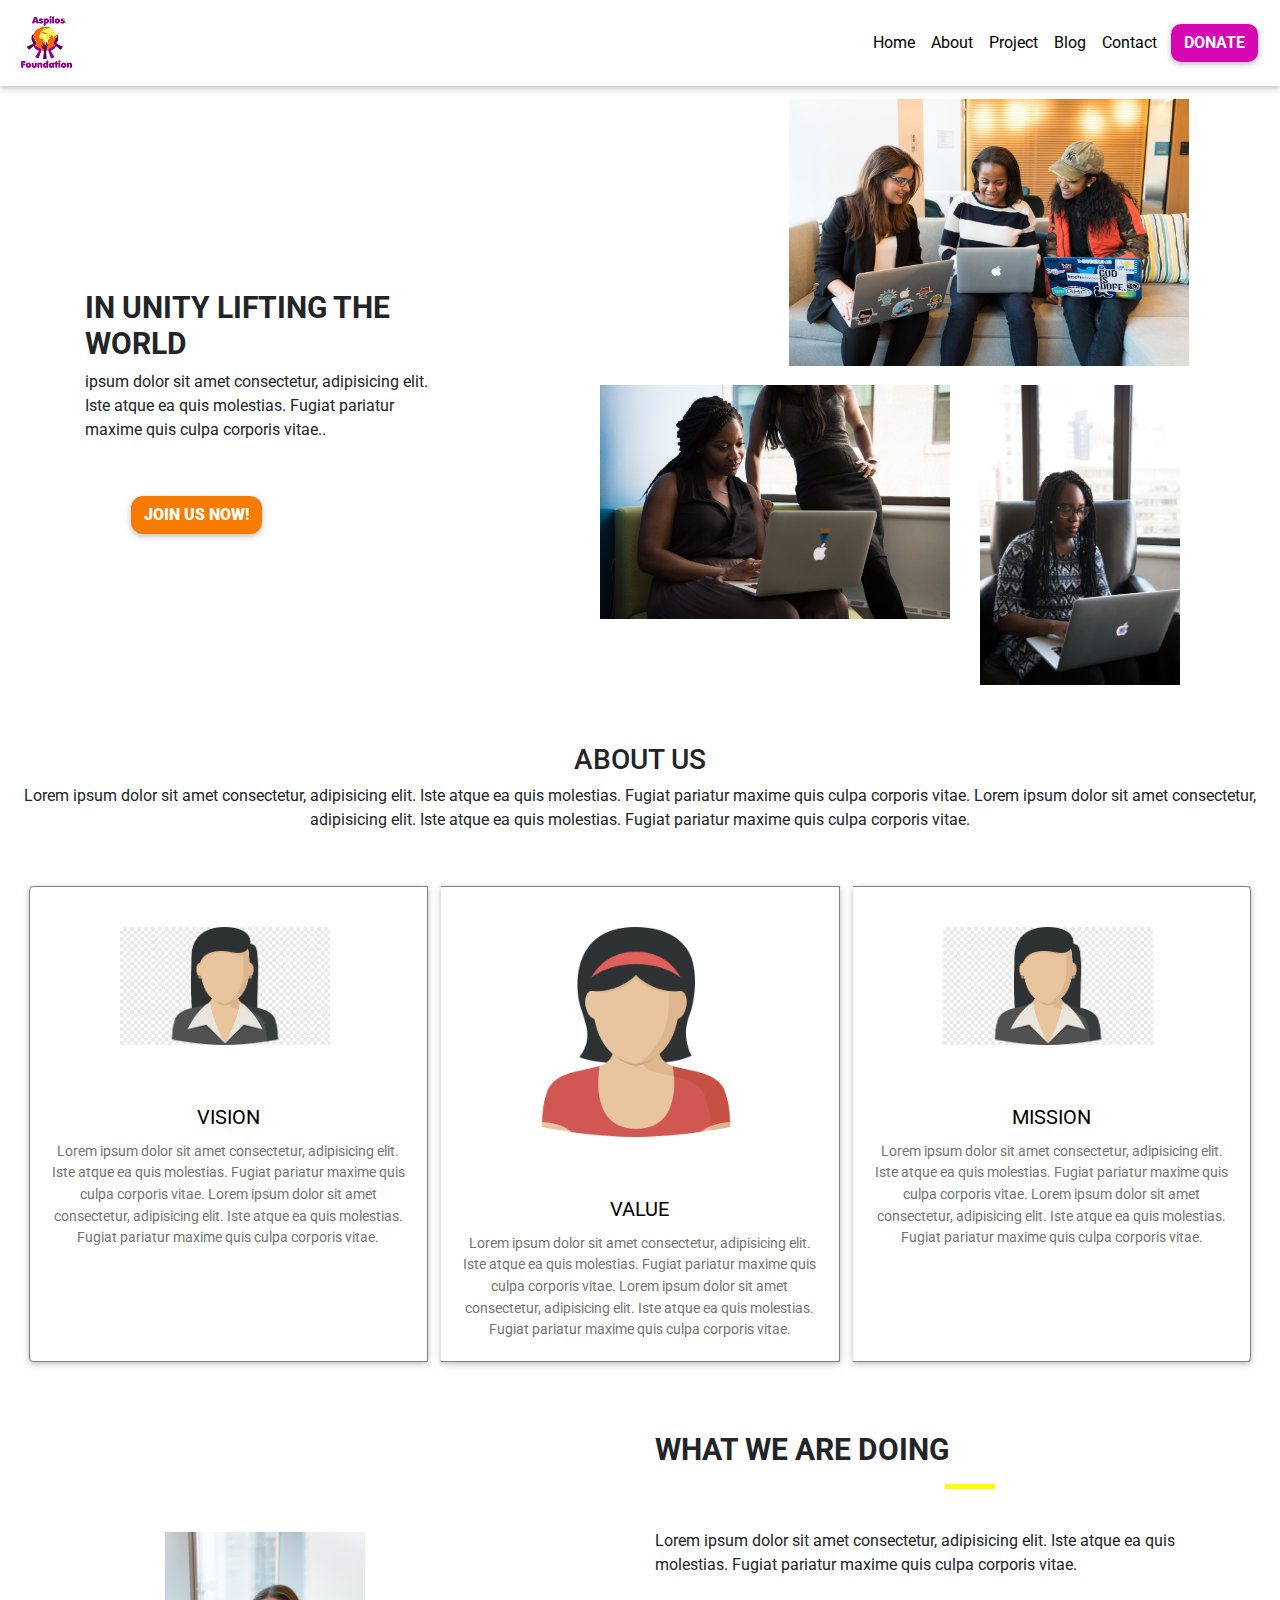
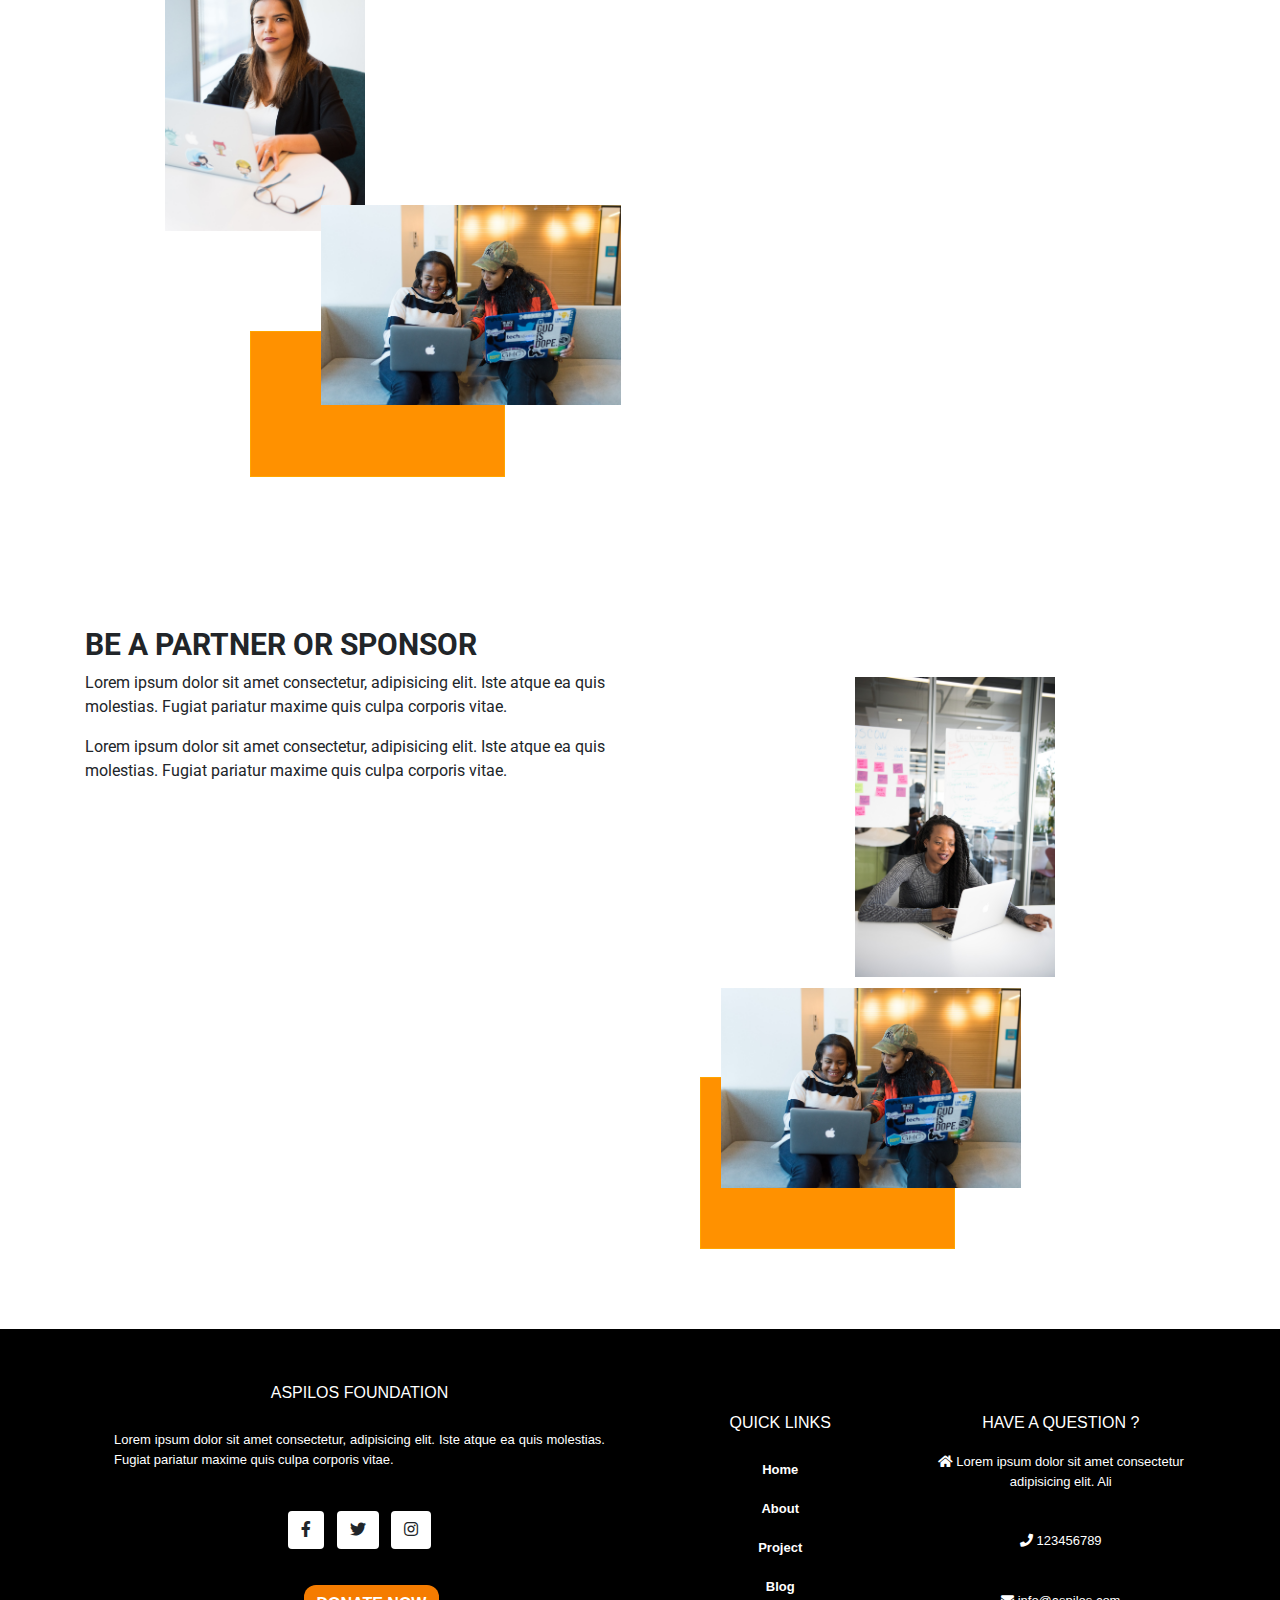
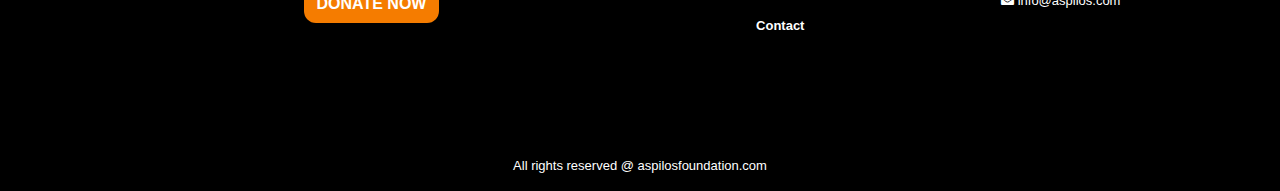
<file: index.html>
<!DOCTYPE html>
<html lang="en">
<head>
    <meta charset="UTF-8">
    <meta name="viewport" content="width=device-width, initial-scale=1.0">
    <meta http-equiv="X-UA-Compatible" content="ie=edge">
    <!-- Font Awesome -->
  <link rel="stylesheet" href="https://use.fontawesome.com/releases/v5.11.2/css/all.css">
  <!-- Google Fonts Roboto -->
  <link rel="stylesheet" href="https://fonts.googleapis.com/css?family=Roboto:300,400,500,700&display=swap">
  <!-- Bootstrap core CSS -->
  <link rel="stylesheet" href="css/bootstrap.min.css">
  <!-- Material Design Bootstrap -->
  <link rel="stylesheet" href="css/mdb.min.css">
  
  <link rel="stylesheet" href="css/bootstrap.css">
  
  <!-- jQuery -->
  <script type="text/javascript" src="js/jquery.min.js"></script>
  <!-- Bootstrap tooltips -->
  <script type="text/javascript" src="js/popper.min.js"></script>
  <!-- Bootstrap core JavaScript -->
  <script type="text/javascript" src="js/bootstrap.min.js"></script>
  <!-- MDB core JavaScript -->
  <script type="text/javascript" src="js/mdb.min.js"></script>
  <script src="js/bootstrap.js"></script>

<title>Aspilos Project</title>
</head>
<body>
    <!--Header-->
  <!--Navbar -->
 <nav class="mb-1 navbar navbar-expand-lg navbar-dark">
 <a class="navbar-brand" href="index.html">
  <img src="image/cropped-aspilos-logo-3-1-removebg-preview.png"></a>
 <button class="navbar-toggler" type="button" data-toggle="collapse" data-target="#navbarSupportedContent-4"
 aria-controls="navbarSupportedContent-4" aria-expanded="false" aria-label="Toggle navigation">
<span class="navbar-toggler-icon"></span>
 </button>
<div class="collapse navbar-collapse" id="navbarSupportedContent-4">
  <ul class="navbar-nav ml-auto">
  <li class="nav-item active">
  <a class="nav-link" href="index.html"style="color: #000000">Home</a>
  <span class="sr-only">(current)</span>
  </a>
  </li>
  <li class="nav-item">
  <a class="nav-link" href="about.html"style="color: #000000">About</a>
  </li>
  <li class="nav-item">
  <a class="nav-link" href="projects.html" style="color: #000000"> Project</a>
  </li>
  <li class="nav-item">
  <a class="nav-link" href="blog.html"style="color: #000000">Blog</a>
  </li>
  <li class="nav-item">
  <a class="nav-link" href="contact_us.html"style="color: #000000">Contact</a>
  </li>
  </ul>
  <form class="d">
  <button type="button" class="btn btn- #d606b3 btn-rounded1" style=" background-color:#d606b3; color:#ffffff; font-weight: bold; border-radius: 10px;">Donate</button>
   </form>
</div>
</nav>
<!--/.Navbar -->

<div class="container">
  <div class="row">
  <div class="col-md-4">
  <h4>IN UNITY LIFTING THE WORLD</h4>
  <span class="p1"><p>ipsum dolor sit amet consectetur, adipisicing elit. Iste atque ea quis
    molestias. Fugiat pariatur maxime quis culpa corporis vitae..</P>
  </span>
<a class="nav-link" href="form.html"> 
  <button type="button" class="btn btn-orange btn-rounded">JOIN US NOW!</button>
</a>
</div>  

<div class="col-md-8">
  <div class="col-lg-3 col-md-3 col-sm-6 col-xs-12">
  <img src="image/v76_5.png"class="img-responsive" style="max-width:700px; margin: 6%; float: left; padding-left: 300px; " >
  </div>
  <div class="col-lg-3 col-md-3 col-sm-6 col-xs-12">
  <img src="image/v76_8.png" class="img-responsive"  style="max-width:500px; float:left; padding-left: 300px; margin-top: 10px; margin-left: 200px;">
  </div>
 <div class="col-lg-3 col-md-3 col-sm-6 col-xs-12">
  <img src="image/v76_4.png" class="img-responsive" style="max-width: 450px; padding-top:0px;padding-right: 100px; margin-left:120px; margin-bottom: 100px; margin-top: -300px;">
  </div>   
</div>
</div>
</div>

<div class="col-md-12">
 <span class="p2">
 <h3>ABOUT US</h3>
 <p>
    Lorem ipsum dolor sit amet consectetur, adipisicing elit. Iste atque ea quis
    molestias. Fugiat pariatur maxime quis culpa corporis vitae.
    Lorem ipsum dolor sit amet consectetur, adipisicing elit. Iste atque ea quis
    molestias. Fugiat pariatur maxime quis culpa corporis vitae.
  </p>
  </span>
</div>

<div class="col-md-12">
<div class="card-group">
 <div class="card">
 <img src="image/avatar.png" class="card-img-top" alt="..."/>
<div class="card-body">
 <h5 class="card-title">VISION</h5>
 <p class="card-text">
  Lorem ipsum dolor sit amet consectetur, adipisicing elit. Iste atque ea quis
    molestias. Fugiat pariatur maxime quis culpa corporis vitae.
    Lorem ipsum dolor sit amet consectetur, adipisicing elit. Iste atque ea quis
    molestias. Fugiat pariatur maxime quis culpa corporis vitae.
 </p>
 </div>
</div>

<div class="card">
  <img src="image/avatar2.png" class="card-img-top" alt="..."/>
  <div class="card-body">
  <h5 class="card-title">VALUE</h5>
  <p class="card-text">
    Lorem ipsum dolor sit amet consectetur, adipisicing elit. Iste atque ea quis
    molestias. Fugiat pariatur maxime quis culpa corporis vitae.
    Lorem ipsum dolor sit amet consectetur, adipisicing elit. Iste atque ea quis
    molestias. Fugiat pariatur maxime quis culpa corporis vitae.
  </p>
  </div>
</div>

<div class="card">
  <img src="image/avatar.png" class="card-img-top" alt="..."/>
  <div class="card-body">
  <h5 class="card-title">MISSION</h5>
  <p class="card-text">
    Lorem ipsum dolor sit amet consectetur, adipisicing elit. Iste atque ea quis
    molestias. Fugiat pariatur maxime quis culpa corporis vitae.
    Lorem ipsum dolor sit amet consectetur, adipisicing elit. Iste atque ea quis
    molestias. Fugiat pariatur maxime quis culpa corporis vitae.
  </p>
  </div>
  </div>
  </div>
  </div>


  
<div class="container">
<div class="row">
<div class="col-md-6">
 <img src="image/v76_6.png" class="img-responsive" style="max-width:200px; margin-top:100px; margin-left: 80px; padding-top:-100;">
 <div class="container">
 <div class="col-sm-6" style="padding: 60px; border:1px solid orange; background-color: #ff9100; margin-left: 150px; margin: top -150px; margin-top: 100px; ">
 <img src="image/v76_14.png" class="img-responsive" style="max-width: 300px; margin-left: 10px; margin-top: -200px;">
 </div>
</div>
</div>
<div class="col-md-6"> 
 <h4>WHAT WE ARE DOING</h4>
 <hr style="width: 50px;">
 <br>
 <P>Lorem ipsum dolor sit amet consectetur, adipisicing elit. Iste atque ea quis
  molestias. Fugiat pariatur maxime quis culpa corporis vitae.</P>
</div>
</div>
</div>

<div class="container">
 <div class="row">
 <div class="col-md-6">
 <h4>BE A PARTNER OR SPONSOR</h4>
 <P>Lorem ipsum dolor sit amet consectetur, adipisicing elit. Iste atque ea quis
   molestias. Fugiat pariatur maxime quis culpa corporis vitae.</P>
 <P>Lorem ipsum dolor sit amet consectetur, adipisicing elit. Iste atque ea quis
    molestias. Fugiat pariatur maxime quis culpa corporis vitae.</P>
 </div>

<div class="col-md-6">
<img src="image/v76_3.png" class="img-responsive" style="max-width:200px; margin-top:50px; margin-left: 200px; padding-top:-200px;">
<div class="container">
<div class="col-sm-6" style="padding: 60px; border:1px solid orange; background-color: #ff9100; margin-left: 30px; margin: top -100px; margin-top: 100px; ">
<img src="image/v76_14.png" class="img-responsive" style="max-width: 300px; margin-left: -40px; margin-top: -150px;">
</div>
</div>
</div>
</div>
</div>



<footer class="bg-dark text-white text-center text-lg-start fixed bottom">
  <!-- Grid container -->
  <div class="container p-4">
    <!--Grid row-->
<div class="row">
<!--Grid column-->
<div class="col-lg-6 col-md-12 mb-4 mb-md-0" style="margin-top: 30px;">
  <h6 class="text-uppercase">Aspilos foundation</h6>

  <p style="text-align: justify; font-size: small; padding: 20px; font-family: Verdana, Geneva, Tahoma, sans-serif;">
    Lorem ipsum dolor sit amet consectetur, adipisicing elit. Iste atque ea quis
    molestias. Fugiat pariatur maxime quis culpa corporis vitae.
  </p>

 <!-- Facebook -->
<a class="btn btn-white" style="background-color: #3b5998" href="#!" role="button" 
><i class="fab fa-facebook-f"></i
></a>

<!-- Twitter -->
<a class="btn btn-white" style="background-color: #55acee" href="#!" role="button"
><i class="fab fa-twitter"></i
></a>

<!-- Instagram -->
<a class="btn btn-white" style="background-color: #ac2bac" href="#!" role="button"
><i class="fab fa-instagram"></i
></a>
<form class="">
  <button type="button" class="btn btn-orange btn-rounded">DONATE NOW</button>
</form>
</div>

<!--Grid column-->

<!--Grid column-->
<div class="col-lg-3 col-md-6 mb-4 mb-md-0" style="margin-top: -30px;">
<h6 class="text-uppercase" style="padding: 20px;">QUICK LINKS</h6>

<ul class="list-unstyled mb-0">
  <li>
    <a href="index.html" class="text-white" style="padding:  40px; font-size: small; font-weight: bold;">Home</a>
  </li>
  <br>
  <li>
    <a href="about.html" class="text-white" style="padding: 40px; font-size: small; font-weight: bold;" >About</a>
  </li>
  <br>
  <li>
    <a href="projects.html" class="text-white" style="padding: 40px;font-size: small; font-weight: bold;">Project</a>
  </li>
  <br>
  <li>
    <a href="blog.html" class="text-white" style="padding: 40px; font-size: small;font-weight: bold;">Blog</a>
  </li>
  <br>
  <li>
    <a href="contact_us.html" class="text-white" style="padding: 20px; font-size: small;font-weight: bold;">Contact</a>
  </li>
</ul>
</div>
<!--Grid column-->

<!--Grid column-->
<div class="col-lg-3 col-md-6 mb-4 mb-md-0" style="margin-top: -30px;">
<h6 class="text-uppercase mb-0" style="padding: 20px;">have a question ?</h6>

<ul class="list-unstyled">
  <li>
    <p class="text" style="font-size: small;" id="basic-addon1"><i class="fa fa-home" 
      aria-hidden="true"></i>   Lorem ipsum dolor sit amet consectetur adipisicing elit. Ali</span>
  </li>
  <li>
    <p class="text py-4" style="font-size: small;" id="basic-addon1"><i class="fa fa-phone"
     aria-hidden="true"></i>  123456789</p>
  </li>
  <li>
    <p class="text" style="font-size: small;" id="basic-addon1"><i class="fa fa-envelope"
      aria-hidden="true"></i>  info@aspilos.com</p>
  </li>
  <li>
</ul>
</div>
<!--Grid column-->
</div>
    <!--Grid row-->
  </div>
  <!-- Grid container -->

  <!-- Copyright -->
  <div class="text-center p-3" style="background-color: rgba(0, 0, 0, 0.2); padding: 20px; font-size: small;">
    All rights reserved @
    <a class="text-white" href="https://aspilosfoundation.com/" style="font-size: small;">aspilosfoundation.com</a>
  </div>
  <!-- Copyright -->
</footer>
</body>
</html>
</file>
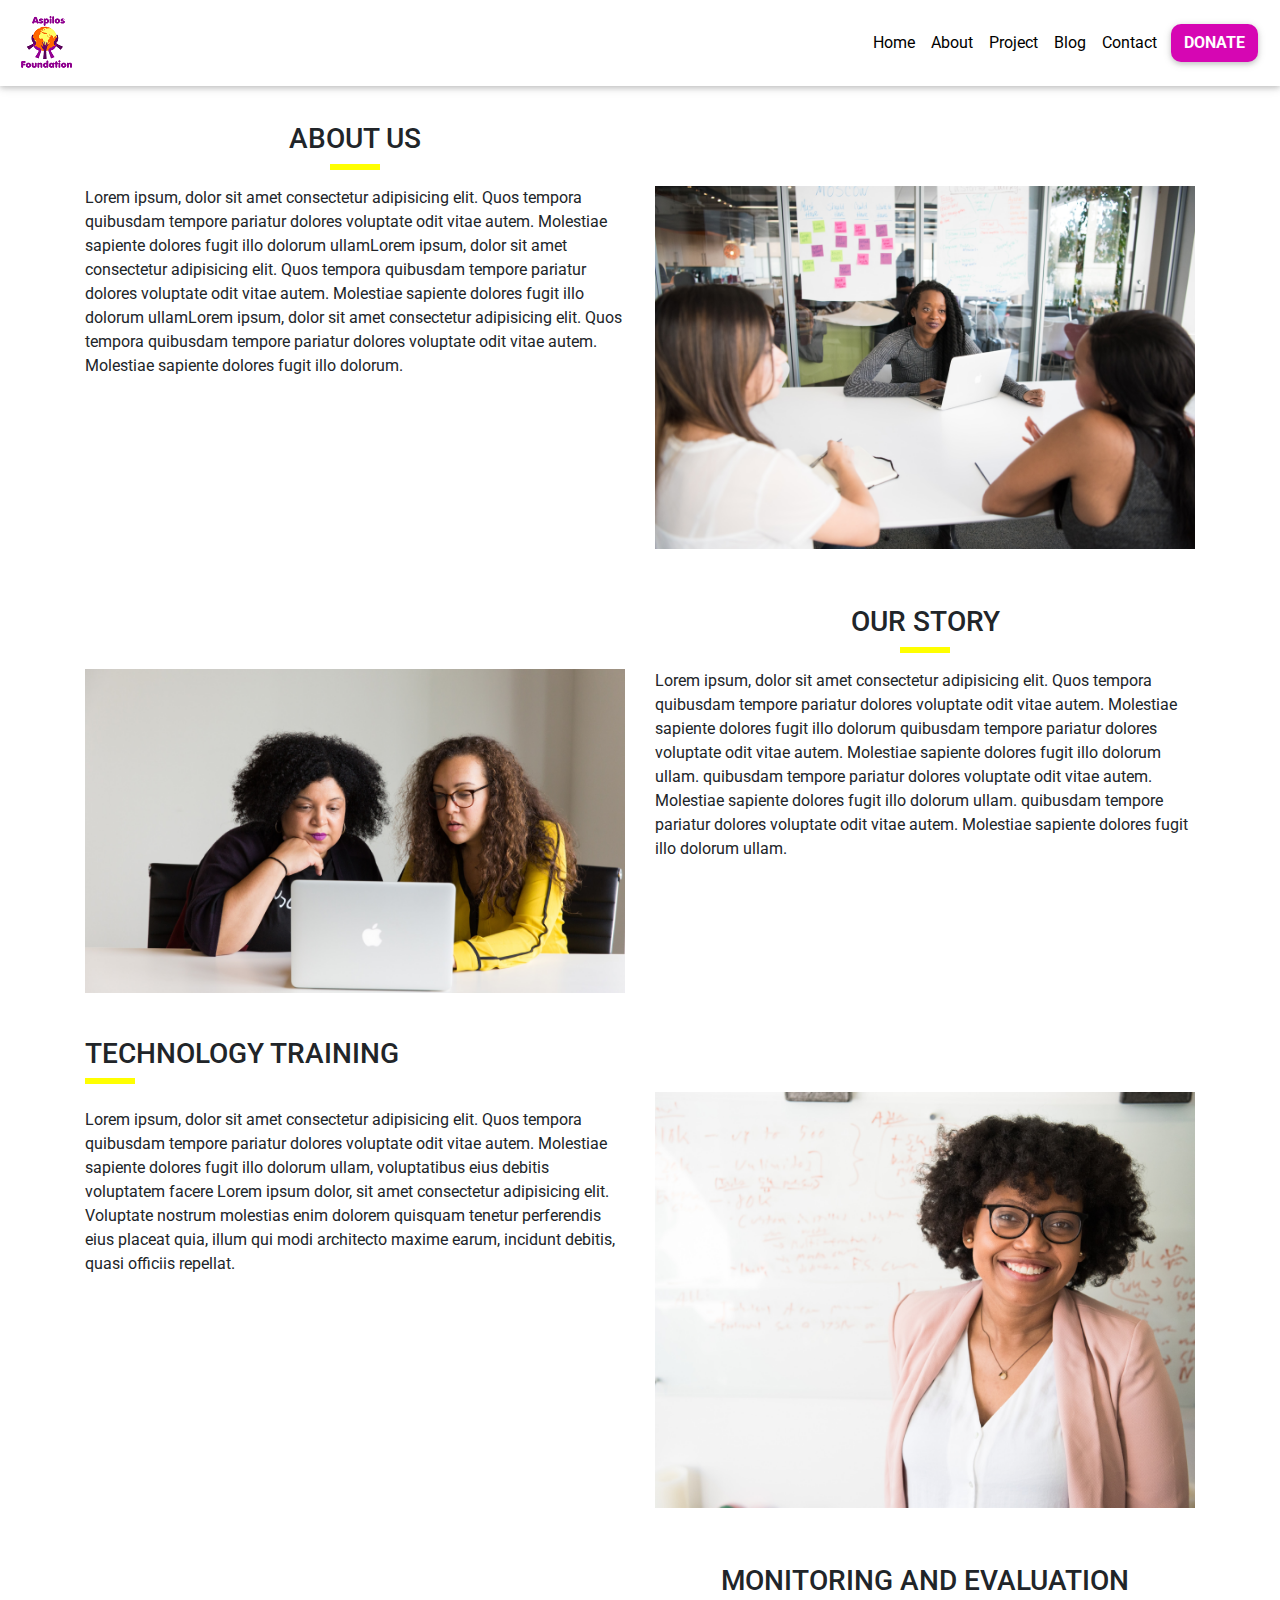
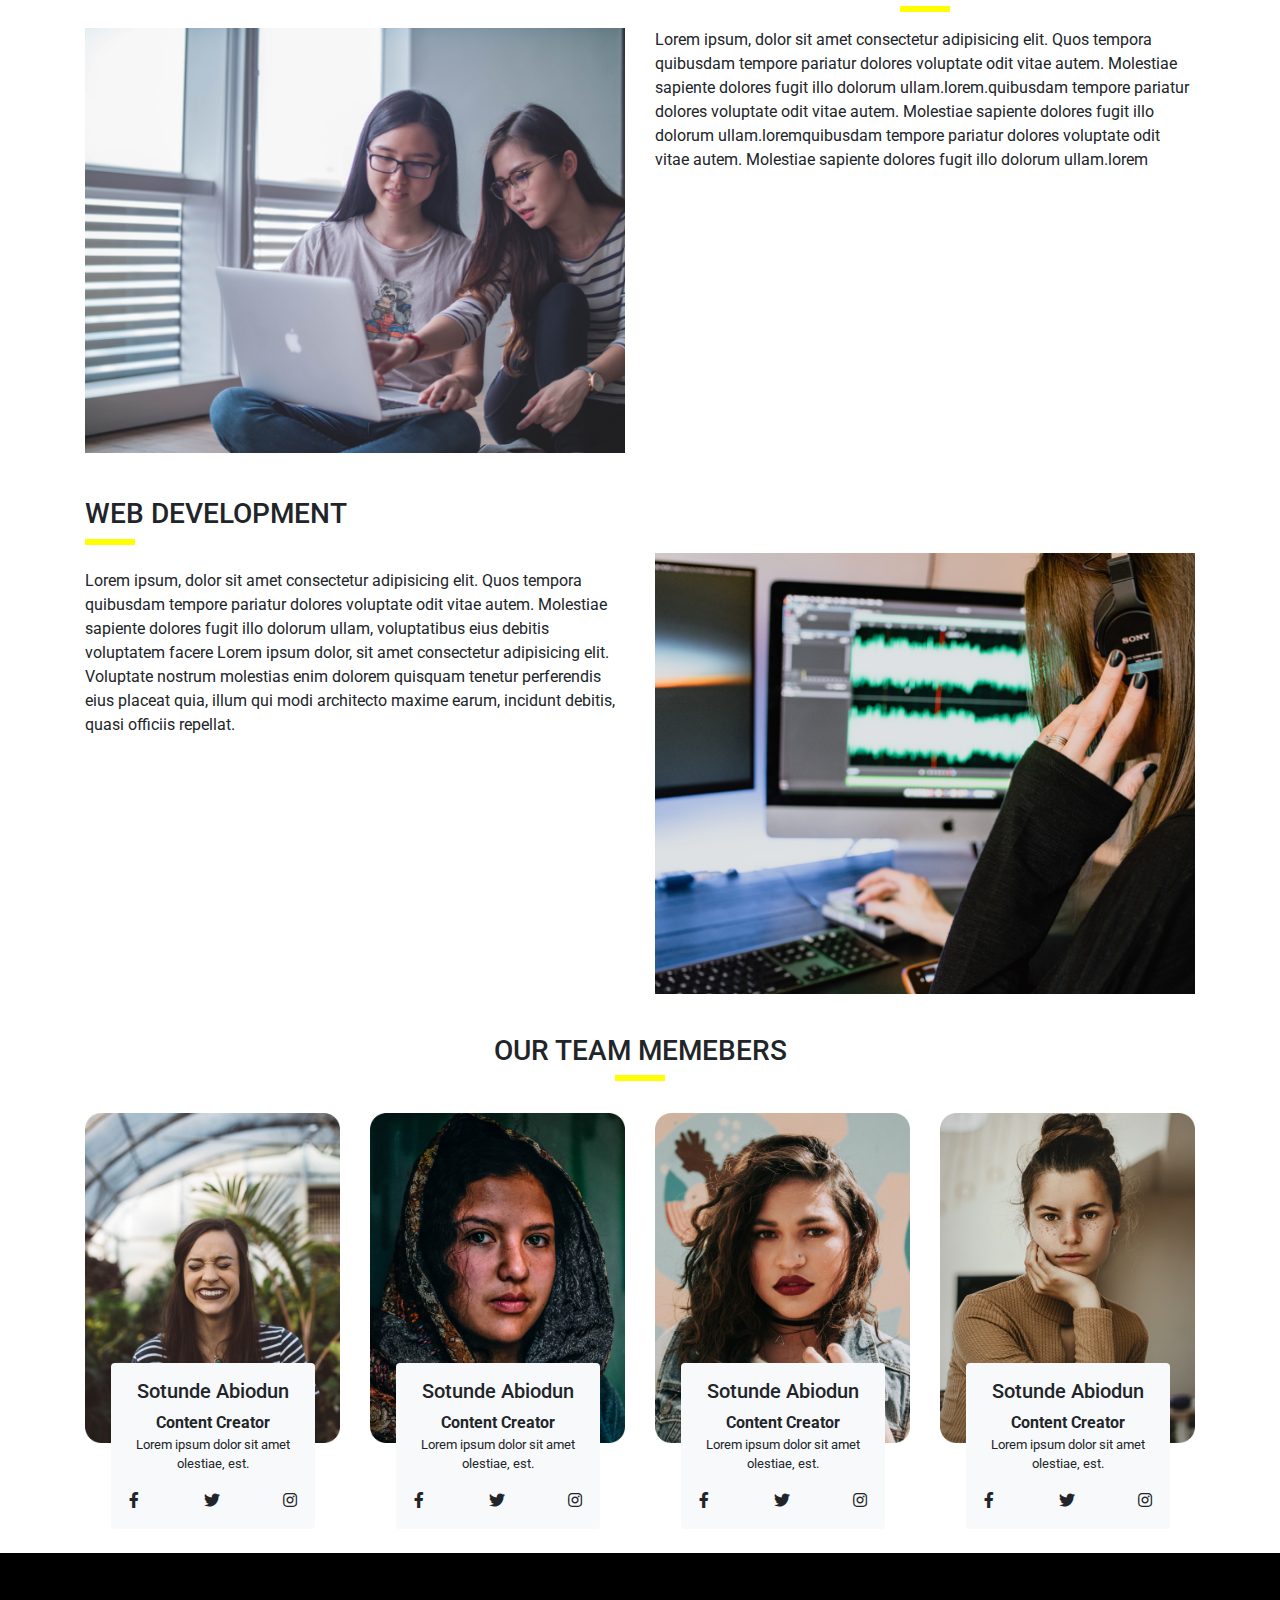
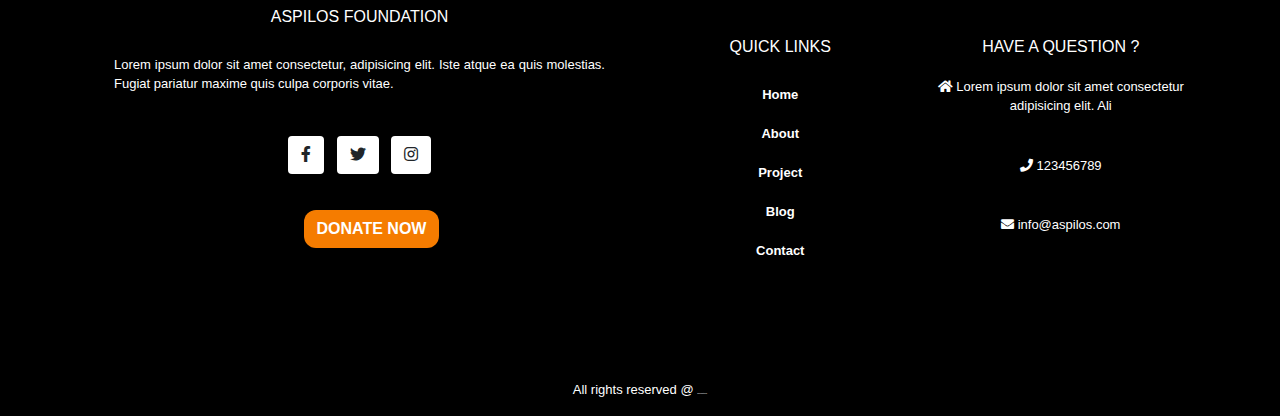
<file: about.html>
<!DOCTYPE html>
<html lang="en">

<head>
    <meta charset="UTF-8">
    <meta name="viewport" content="width=device-width, initial-scale=1.0">
    <meta http-equiv="X-UA-Compatible" content="ie=edge">
    <!-- Font Awesome -->
    <link rel="stylesheet" href="https://use.fontawesome.com/releases/v5.11.2/css/all.css">
    <!-- Google Fonts Roboto -->
    <link rel="stylesheet" href="https://fonts.googleapis.com/css?family=Roboto:300,400,500,700&display=swap">
    <!-- Bootstrap core CSS -->
    <link rel="stylesheet" type="text/css" href="./css/style.css">
    <link rel="stylesheet" href="css/bootstrap.min.css">
    <!-- Material Design Bootstrap -->
    <link rel="stylesheet" href="css/mdb.min.css">

    <link rel="stylesheet" href="css/bootstrap.css">
    <link rel="stylesheet" href="about.html">

    <!-- jQuery -->
    <script type="text/javascript" src="js/jquery.min.js"></script>
    <!-- Bootstrap tooltips -->
    <script type="text/javascript" src="js/popper.min.js"></script>
    <!-- Bootstrap core JavaScript -->
    <script type="text/javascript" src="js/bootstrap.min.js"></script>
    <!-- MDB core JavaScript -->
    <script type="text/javascript" src="js/mdb.min.js"></script>
    <script src="js/bootstrap.js"></script>

    <title>Aspilos Project</title>
</head>

<body>
    <!--Header-->
    <!--Navbar -->
    <nav class="mb-1 navbar navbar-expand-lg navbar-dark">
        <a class="navbar-brand" href="index.html">
            <img src="image/cropped-aspilos-logo-3-1-removebg-preview.png"></a>
        <button class="navbar-toggler" type="button" data-toggle="collapse" data-target="#navbarSupportedContent-4"
            aria-controls="navbarSupportedContent-4" aria-expanded="false" aria-label="Toggle navigation">
            <span class="navbar-toggler-icon"></span>
        </button>
        <div class="collapse navbar-collapse" id="navbarSupportedContent-4">
            <ul class="navbar-nav ml-auto">
                <li class="nav-item active">
                    <a class="nav-link" href="index.html" style="color: #000000">Home</a>
                    <span class="sr-only">(current)</span>
                    </a>
                </li>
                <li class="nav-item">
                    <a class="nav-link" href="about.html" style="color: #000000">About</a>
                </li>
                <li class="nav-item">
                    <a class="nav-link" href="projects.html" style="color: #000000"> Project</a>
                </li>
                <li class="nav-item">
                    <a class="nav-link" href="blog.html" style="color: #000000">Blog</a>
                </li>
                <li class="nav-item">
                    <a class="nav-link" href="contact_us.html" style="color: #000000">Contact</a>
                </li>
            </ul>
            <form class="d">
                <button type="button" class="btn btn-#d606b3 btn-rounded1"
                    style="border-radius: 10px; background-color:#d606b3; font-weight: bold; color: #ffffff;">Donate</button>
            </form>
        </div>
    </nav>
    <!--/.Navbar -->
    <div class="container">
        <div class="row justify-content-center pt-3">
            <div class="col-lg-6">
                <h3 class="text text-center mt-3">ABOUT US </h3>
                <div class="just inner mb-3 "></div>
            </div>
            <div class="col-lg-6"></div>
        </div>

        <div class="row">
            <div class="col-lg-6">
                <p class="text">
                    Lorem ipsum, dolor sit amet consectetur adipisicing elit. Quos tempora
                    quibusdam tempore pariatur dolores
                    voluptate odit vitae autem. Molestiae sapiente dolores fugit illo
                    dolorum
                    ullamLorem ipsum, dolor sit amet consectetur adipisicing elit. Quos tempora
                    quibusdam tempore pariatur dolores
                    voluptate odit vitae autem. Molestiae sapiente dolores fugit illo
                    dolorum
                    ullamLorem ipsum, dolor sit amet consectetur adipisicing elit. Quos tempora
                    quibusdam tempore pariatur dolores
                    voluptate odit vitae autem. Molestiae sapiente dolores fugit illo
                    dolorum.
                </p>
            </div>
            <div class="col-lg-6">
                <img src="./image/img1.png" class="img-fluid">
            </div>
        </div>
        <!-- 
<div class="row">
<div class="col-md-6">
    <img src="./image/img1.png" class="img-fluid"> -->
        <!-- style="max-width:300px; margin-top:100px; margin-left: 80px; padding-top:-100;">
    <div class="container"> -->
        <!-- <div class="col-sm-6"
            style="padding: 20px; border:1px solid orange; background-color: #ff9100; margin-left: 150px; margin-top: 100px; ">
            <img src="./image/img6.png" class="img-fluid"
                style="max-width: 200px; margin-left: 10px; margin-top: -120px;">
        </div> -->
        <!-- </div>
</div> -->
        <div class="row justify-content-center pt-3 mt-4">
            <div class="col-lg-6"></div>
            <div class="col-lg-6">
                <h3 class="text text-center mt-3">OUR STORY </h3>
                <div class="just inner mb-3 "></div>
            </div>
        </div>

        <div class="row">
            <div class="col-lg-6">
                <img src="./image/img2.png" class="img-fluid">
                <!-- style="max-width:300px; margin-top:100px; margin-left: 80px; padding-top:-100;">
            <div class="container"> -->
                <!-- <div class="col-sm-6"
                    style="padding: 20px; border:1px solid orange; background-color: #ff9100; margin-left: 150px; margin-top: 100px; ">
                    <img src="./image/img6.png" class="img-fluid"
                        style="max-width: 200px; margin-left: 10px; margin-top: -120px;">
                </div> -->
            </div>
            <div class="col-lg-6">
                <p class="text">Lorem ipsum, dolor sit amet consectetur adipisicing elit. Quos tempora
                    quibusdam tempore pariatur dolores voluptate odit vitae autem. Molestiae sapiente dolores fugit
                    illo
                    dolorum quibusdam tempore pariatur dolores voluptate odit vitae autem. Molestiae sapiente
                    dolores fugit illo
                    dolorum ullam. quibusdam tempore pariatur dolores voluptate odit vitae autem. Molestiae sapiente
                    dolores fugit illo
                    dolorum ullam. quibusdam tempore pariatur dolores voluptate odit vitae autem. Molestiae sapiente
                    dolores fugit illo
                    dolorum ullam.
                </p>
            </div>
        </div>

        <!-- <div class="row">
    <div class="col-md-6">
        <img src="./image/img1.png" class="img-fluid"> -->
        <!-- style="max-width:300px; margin-top:100px; margin-left: 80px; padding-top:-100;">
        <div class="container"> -->
        <!-- <div class="col-sm-6"
                style="padding: 20px; border:1px solid orange; background-color: #ff9100; margin-left: 150px; margin-top: 100px; ">
                <img src="./image/img6.png" class="img-fluid"
                    style="max-width: 200px; margin-left: 10px; margin-top: -120px;">
            </div> -->
        <!-- </div>
    </div> -->

        <!-- <div class="row justify-content-center pt-3">
<div class="col-lg-6"></div>
<div class="col-lg-6">
    <h3 class="text text-center mt-3">OUR STORY </h3>
    <div class="just inner mb-3 "></div>
</div>
</div>

<div class="row">
<div class="col-lg-6">
        <img src="./image/img1.png" class="img-fluid"> -->
        <!-- style="max-width:300px; margin-top:100px; margin-left: 80px; padding-top:-100;"> -->
        <!-- <div class="container">
            <div class="col-sm-6"
                style="padding: 20px; border:1px solid orange; background-color: #ff9100; margin-left: 150px; margin-top: 100px; ">
                <img src="./image/img3.png" class="img-fluid"
                    style="max-width: 200px; margin-left: 10px; margin-top: -120px;">
            </div>
        </div> -->
        <!-- </div>
<div class="col-lg-6">
    <p class="text">4t4wv4tt Lorem ipsum, dolor sit amet consectetur adipisicing elit. Quos tempora
        quibusdam tempore pariatur dolores voluptate odit vitae autem. Molestiae sapiente dolores fugit illo
        dolorum
        ullam.lorem.quibusdam tempore pariatur dolores voluptate odit vitae autem. Molestiae sapiente
        dolores fugit illo dolorum
        ullam.loremquibusdam tempore pariatur dolores voluptate odit vitae autem. Molestiae sapiente dolores
        fugit illo dolorum
        ullam.lorem
    </p>
</div>
</div> -->

        <div class="row pt-3 mt-4">
            <div class="col-lg-12">
                <h3 class="mt-1">TECHNOLOGY TRAINING </h3>
                <div class="just mb-2"></div>
            </div>
        </div>

        <div class="row">
            <div class="col-lg-6">
                <p class="text mt-3">Lorem ipsum, dolor sit amet consectetur adipisicing elit. Quos
                    tempora quibusdam tempore pariatur dolores voluptate odit vitae autem. Molestiae sapiente
                    dolores
                    fugit illo
                    dolorum ullam,
                    voluptatibus eius debitis voluptatem facere Lorem ipsum dolor, sit amet consectetur adipisicing
                    elit.
                    Voluptate nostrum molestias enim dolorem quisquam tenetur perferendis eius placeat quia, illum
                    qui
                    modi
                    architecto maxime earum,
                    incidunt debitis, quasi officiis repellat.</p>
            </div>
            <div class="col-lg-6">
                <!-- <div class="col-sm-6"
        style="padding: 20px; border:1px solid orange; background-color: #ff9100; margin-left: 150px; margin-top: 100px; ">
        -->
                <img src="./image/img7.png" class="img-fluid">
                <!-- </div> -->
            </div>
        </div>

        <div class="row justify-content-center pt-3 mt-4">
            <div class="col-lg-6"></div>
            <div class="col-lg-6">
                <h3 class="text text-center mt-3">MONITORING AND EVALUATION </h3>
                <div class="just inner mb-3 "></div>
            </div>
        </div>

        <div class="row">
            <div class="col-lg-6">
                <!-- <div class="col-sm-6"
            style="padding: 20px; border:1px solid orange; background-color: #ff9100; margin-left: 150px; margin-top: 100px; ">
        -->
                <img src="./image/img4.png" class="img-fluid">
                <!-- </div> -->
            </div>
            <div class="col-lg-6">
                <p class="text">Lorem ipsum, dolor sit amet consectetur adipisicing elit. Quos tempora
                    quibusdam tempore pariatur dolores voluptate odit vitae autem. Molestiae sapiente dolores fugit
                    illo
                    dolorum
                    ullam.lorem.quibusdam tempore pariatur dolores voluptate odit vitae autem. Molestiae sapiente
                    dolores fugit illo dolorum
                    ullam.loremquibusdam tempore pariatur dolores voluptate odit vitae autem. Molestiae sapiente
                    dolores
                    fugit illo dolorum
                    ullam.lorem
                </p>
            </div>

        </div>

        <!-- <div class="row">
<div class="col-lg-6"> -->
        <!-- <div class="col-sm-6"
        style="padding: 20px; border:1px solid orange; background-color: #ff9100; margin-left: 150px; margin-top: 100px; ">
        <img src="./image/img4.png" class="img-fluid"
            style="max-width: 300px; margin-left: 10px; margin-top: -120px;">
    </div> -->
        <!-- </div>
</div> -->

        <div class="row pt-3  mt-4">
            <div class="col-lg-12">
                <h3 class="mt-1">WEB DEVELOPMENT </h3>
                <div class="just mb-2"></div>
            </div>
        </div>

        <div class="row">
            <div class="col-lg-6">
                <p class="text mt-3">Lorem ipsum, dolor sit amet consectetur adipisicing elit. Quos
                    tempora quibusdam tempore pariatur dolores voluptate odit vitae autem. Molestiae sapiente
                    dolores
                    fugit illo
                    dolorum ullam,
                    voluptatibus eius debitis voluptatem facere Lorem ipsum dolor, sit amet consectetur adipisicing
                    elit.
                    Voluptate nostrum molestias enim dolorem quisquam tenetur perferendis eius placeat quia, illum
                    qui
                    modi
                    architecto maxime earum,
                    incidunt debitis, quasi officiis repellat.</p>
            </div>
            <div class="col-lg-6">
                <!-- <div class="col-sm-6"
        style="padding: 20px; border:1px solid orange; background-color: #ff9100; margin-left: 150px; margin-top: 100px; "> -->
                <img src="./image/img8.png" class="img-fluid">
                <!-- </div> -->
            </div>
        </div>

        <div class="row justify-content-center pt-3 mt-4 mb-4">
            <div class="col-lg-12">
                <h3 class="text-center">OUR TEAM MEMEBERS </h3>
                <div class="just inner mb-2"></div>
            </div>
        </div>

        <div class="row d-lg-flex justify-content-lg-between">
            <!-- <div class="col-lg-3" style="margin-left: 24px;">
    <div style="padding-bottom: 40px; border:2px solid #817272; border-radius: 20px; ">
        <img src="./image/img9.png" class="img-fluid" style=" 
        margin-left: -40px; margin-top: -90px;">
    </div>
</div>
<div class="col-lg-3">
    <div style="padding-bottom: 40px; border:2px solid #817272; border-radius: 20px; ">
        <img src="./image/img10.png" class="img-fluid" style=" 
        margin-left: -40px; margin-top: -90px;">
    </div>
</div>
<div class="col-lg-3">
    <div style="padding-bottom: 40px; border:2px solid #817272; border-radius: 20px; ">
        <img src="./image/img11.png" class="img-fluid" style=" 
        margin-left: -40px; margin-top: -90px;">
    </div>
</div> -->
            <div class="col-lg-3">
                <div class="row">
                    <div class="col-lg-12">
                        <img src="./image/img9.png" class="img-fluid">
                    </div>
                </div>
                <div class="row">
                    <div class="col-lg-12 d-flex justify-content-center" style="margin-top: -80px">
                        <div class="bg-light text-center py-3 rounded" style="width: 80%;">
                            <h5>Sotunde Abiodun</h5>
                            <b>Content Creator</b>
                            <p class="small">Lorem ipsum dolor sit amet olestiae, est.</p>
                            <div class="row">
                                <div class="col-4">
                                    <i class="fab fa-facebook-f"></i>
                                </div>
                                <div class="col-4">
                                    <i class="fab fa-twitter"></i>
                                </div>
                                <div class="col-4">
                                    <i class="fab fa-instagram"></i>
                                </div>
                            </div>
                        </div>
                    </div>
                </div>
            </div>
            <div class="col-lg-3">
                <div class="row">
                    <div class="col-lg-12">
                        <img src="./image/img10.png" class="img-fluid">
                    </div>
                </div>
                <div class="row">
                    <div class="col-lg-12 d-flex justify-content-center" style="margin-top: -80px">
                        <div class="bg-light text-center py-3 rounded" style="width: 80%;">
                            <h5>Sotunde Abiodun</h5>
                            <b>Content Creator</b>
                            <p class="small">Lorem ipsum dolor sit amet olestiae, est.</p>
                            <div class="row">
                                <div class="col-4">
                                    <i class="fab fa-facebook-f"></i>
                                </div>
                                <div class="col-4">
                                    <i class="fab fa-twitter"></i>
                                </div>
                                <div class="col-4">
                                    <i class="fab fa-instagram"></i>
                                </div>
                            </div>
                        </div>
                    </div>
                </div>
            </div>
            <div class="col-lg-3">
                <div class="row">
                    <div class="col-lg-12">
                        <img src="./image/img11.png" class="img-fluid">
                    </div>
                </div>
                <div class="row">
                    <div class="col-lg-12 d-flex justify-content-center" style="margin-top: -80px">
                        <div class="bg-light text-center py-3 rounded" style="width: 80%;">
                            <h5>Sotunde Abiodun</h5>
                            <b>Content Creator</b>
                            <p class="small">Lorem ipsum dolor sit amet olestiae, est.</p>
                            <div class="row">
                                <div class="col-4">
                                    <i class="fab fa-facebook-f"></i>
                                </div>
                                <div class="col-4">
                                    <i class="fab fa-twitter"></i>
                                </div>
                                <div class="col-4">
                                    <i class="fab fa-instagram"></i>
                                </div>
                            </div>
                        </div>
                    </div>
                </div>
            </div>
            <div class="col-lg-3">
                <div class="row">
                    <div class="col-lg-12">
                        <img src="./image/img13.png" class="img-fluid">
                    </div>
                </div>
                <div class="row">
                    <div class="col-lg-12 d-flex justify-content-center" style="margin-top: -80px">
                        <div class="bg-light text-center py-3 rounded" style="width: 80%;">
                            <h5>Sotunde Abiodun</h5>
                            <b>Content Creator</b>
                            <p class="small">Lorem ipsum dolor sit amet olestiae, est.</p>
                            <div class="row">
                                <div class="col-4">
                                    <i class="fab fa-facebook-f"></i>
                                </div>
                                <div class="col-4">
                                    <i class="fab fa-twitter"></i>
                                </div>
                                <div class="col-4">
                                    <i class="fab fa-instagram"></i>
                                </div>
                            </div>
                        </div>
                    </div>
                </div>
            </div>
        </div>

        <!-- <div class="row d-lg-flex justify-content-lg-between" style="margin-top: 100px;">
<div class="col-lg-4">
    <img src="./image/img12.png" class="img-fluid">
</div>
<div class="col-lg-4">
    <img src="./image/img13.png" class="img-fluid">
</div>
<div class="col-lg-4">
    <img src="./image/img14.png" class="img-fluid">
</div>
 <div class="col-lg-3">
    <div style="padding-bottom: 40px; border:2px solid #817272; border-radius: 20px; ">
        <img src="./image/img13.png" class="img-fluid" style=" 
        margin-left: -40px; margin-top: -90px;">
    </div>
</div>
<div class="col-lg-3">
    <div style="padding-bottom: 40px; border:2px solid #817272; border-radius: 20px; ">
        <img src="./image/img14.png" class="img-fluid" style=" 
        margin-left: -40px; margin-top: -90px;">
    </div>
</div> -->




    </div>

    <div class="fixed bottom mt-4">
    </div>

    <footer class="mt-4 bg-dark text-white text-center text-lg-start fixed bottom">
        <!-- Grid container -->
        <div class="container p-4">

            <!--Grid row-->
            <div class="row">
                <!--Grid column-->
                <div class="col-lg-6 col-md-12 mb-4 mb-md-0" style="margin-top: 30px;">
                    <h6 class="text-uppercase">Aspilos foundation</h6>

                    <p
                        style="text-align: justify; font-size: small; padding: 20px; font-family: Verdana, Geneva, Tahoma, sans-serif;">
                        Lorem ipsum dolor sit amet consectetur, adipisicing elit. Iste atque ea quis
                        molestias. Fugiat pariatur maxime quis culpa corporis vitae.
                    </p>

                    <!-- Facebook -->
                    <a class="btn btn-white" style="background-color: #3b5998" href="#!" role="button"><i
                            class="fab fa-facebook-f"></i></a>

                    <!-- Twitter -->
                    <a class="btn btn-white" style="background-color: #55acee" href="#!" role="button"><i
                            class="fab fa-twitter"></i></a>

                    <!-- Instagram -->
                    <a class="btn btn-white" style="background-color: #ac2bac" href="#!" role="button"><i
                            class="fab fa-instagram"></i></a>
                    <form class="">
                        <button type="button" class="btn btn-orange btn-rounded">DONATE NOW</button>
                    </form>
                </div>

                <!--Grid column-->

                <!--Grid column-->
                <div class="col-lg-3 col-md-6 mb-4 mb-md-0" style="margin-top: -30px;">
                    <h6 class="text-uppercase" style="padding: 20px;">QUICK LINKS</h6>

                    <ul class="list-unstyled mb-0">
                        <li>
                            <a href="index.html" class="text-white"
                                style="padding: 20px; font-size: small; font-weight: bold;">Home</a>
                        </li>
                        <br>
                        <li>
                            <a href="about.html" class="text-white"
                                style="padding: 20px; font-size: small; font-weight: bold;">About</a>
                        </li>
                        <br>
                        <li>
                            <a href="projects.html" class="text-white"
                                style="padding: 20px;font-size: small; font-weight: bold;">Project</a>
                        </li>
                        <br>
                        <li>
                            <a href="blog.html" class="text-white"
                                style="padding: 20px; font-size: small;font-weight: bold;">Blog</a>
                        </li>
                        <br>
                        <li>
                            <a href="contact_us.html" class="text-white"
                                style="padding: 20px; font-size: small;font-weight: bold;">Contact</a>
                        </li>
                    </ul>
                </div>
                <!--Grid column-->

                <!--Grid column-->
                <div class="col-lg-3 col-md-6 mb-4 mb-md-0" style="margin-top: -30px;">
                    <h6 class="text-uppercase mb-0" style="padding: 20px;">have a question ?</h6>

                    <ul class="list-unstyled">
                        <li>
                            <p class="text" style="font-size: small;" id="basic-addon1"><i class="fa fa-home"
                                    aria-hidden="true"></i> Lorem ipsum dolor sit amet consectetur adipisicing elit.
                                Ali</span>
                        </li>
                        <li>
                            <p class="text py-4" style="font-size: small;" id="basic-addon1"><i class="fa fa-phone"
                                    aria-hidden="true"></i> 123456789</p>
                        </li>
                        <li>
                            <p class="text" style="font-size: small;" id="basic-addon1"><i class="fa fa-envelope"
                                    aria-hidden="true"></i> info@aspilos.com</p>
                        </li>
                        <li>
                    </ul>
                </div>
                <!--Grid column-->
            </div>
            <!--Grid row-->
        </div>
        <!-- Grid container -->

        <!-- Copyright -->
        <div class="text-center p-3" style="background-color: rgba(0, 0, 0, 0.2); padding: 20px; font-size: small;">
            All rights reserved @
            <a class="text-white" href="https://aspilosfoundation.com/">aspilosfoundation.com</a>
        </div>
        <!-- Copyright -->
    </footer>
</body>

</html>
</file>
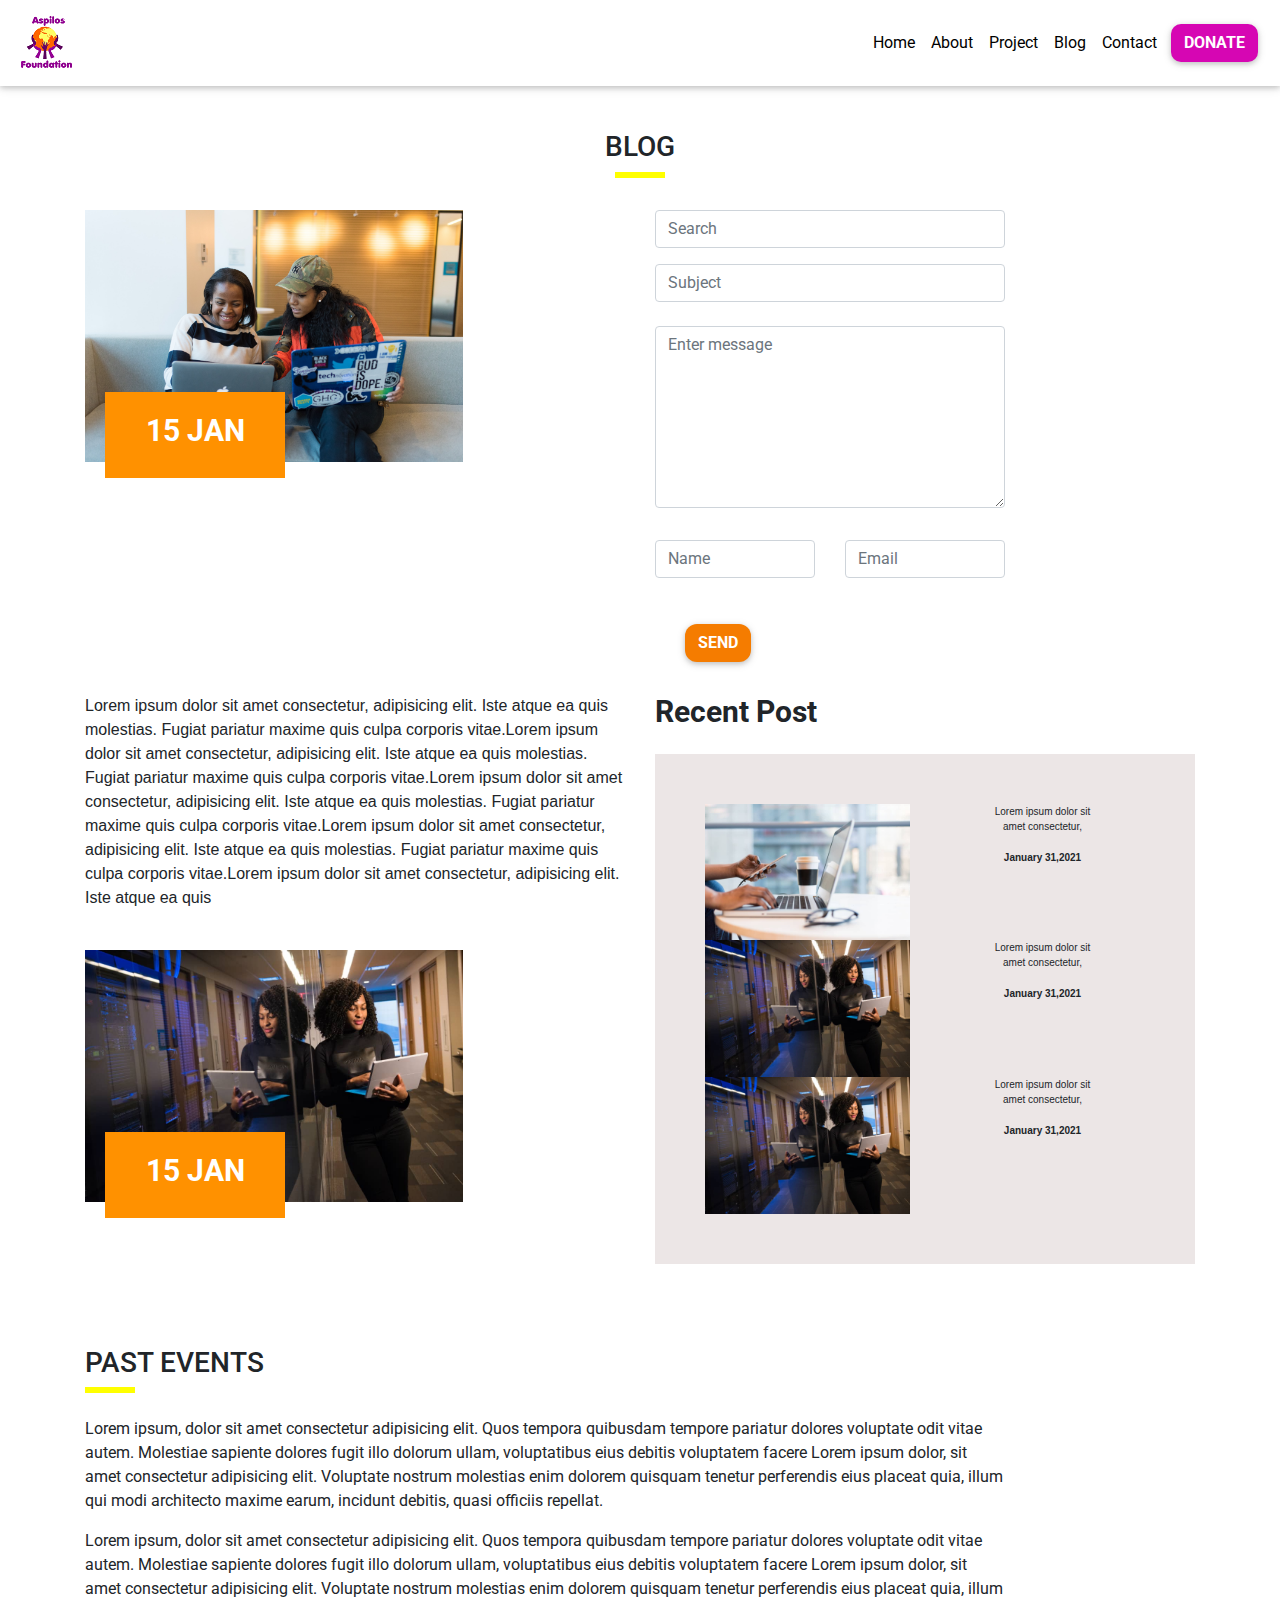
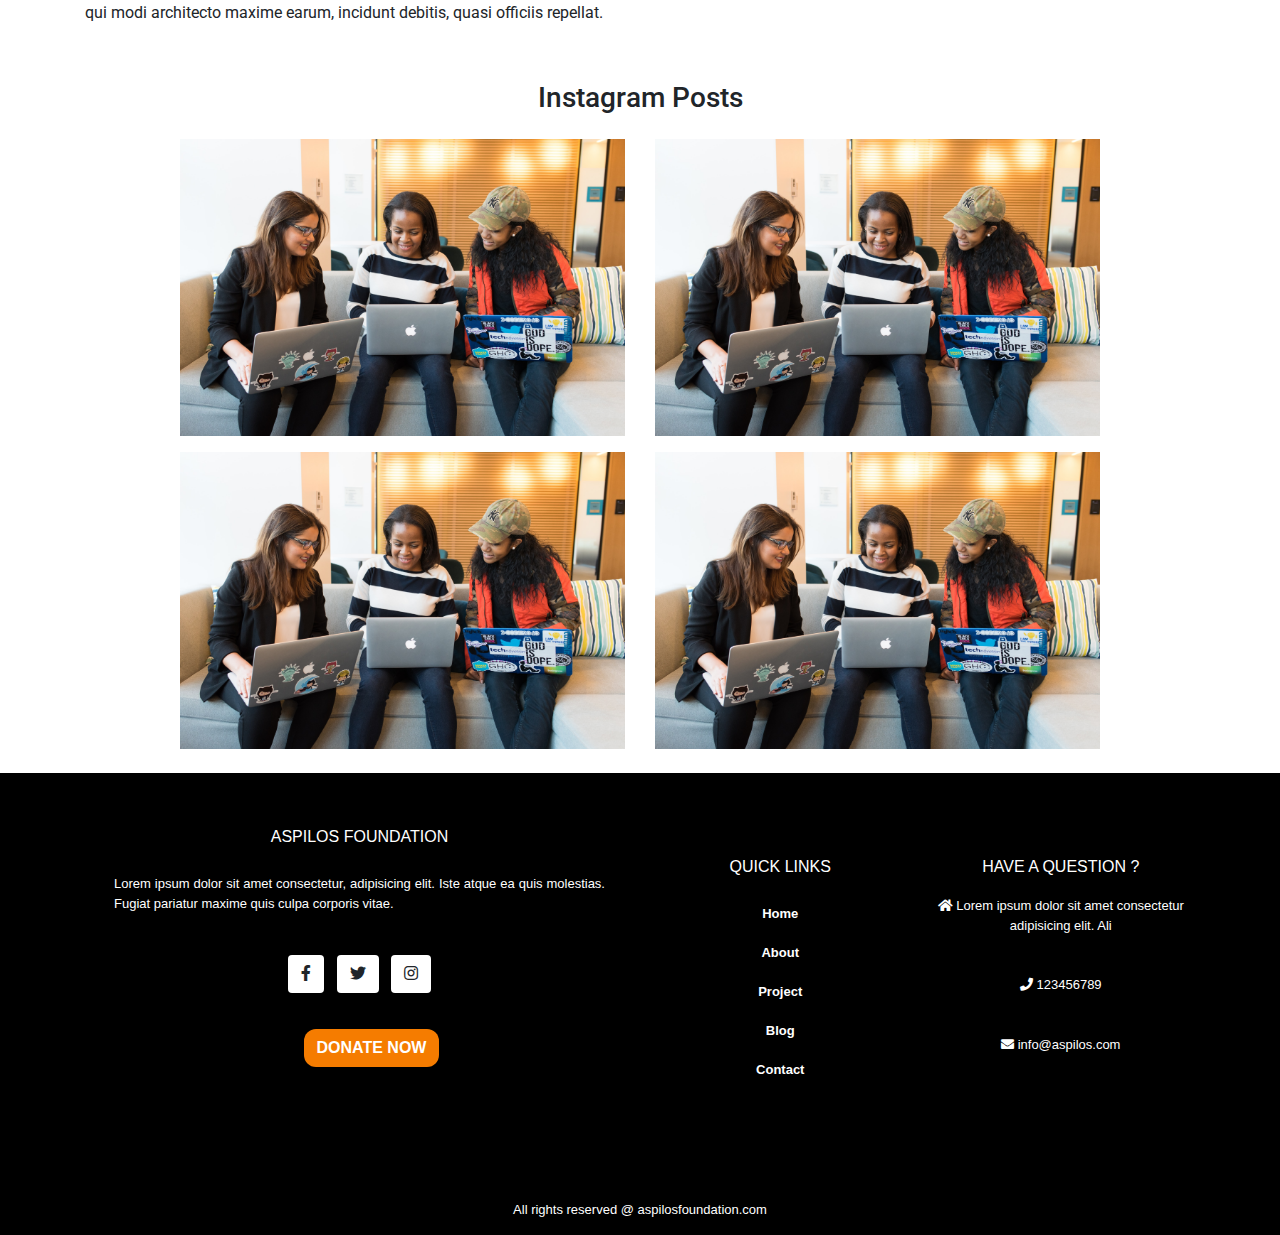
<file: blog.html>
<!DOCTYPE html>
<html lang="en">
<head>
    <meta charset="UTF-8">
    <meta name="viewport" content="width=device-width, initial-scale=1.0">
    <meta http-equiv="X-UA-Compatible" content="ie=edge">
    <!-- Font Awesome -->
  <link rel="stylesheet" href="https://use.fontawesome.com/releases/v5.11.2/css/all.css">
  <!-- Google Fonts Roboto -->
  <link rel="stylesheet" href="https://fonts.googleapis.com/css?family=Roboto:300,400,500,700&display=swap">
  <!-- Bootstrap core CSS -->
  <link rel="stylesheet" type="text/css" href="./css/style.css">
  <link rel="stylesheet" href="css/bootstrap.min.css">
  <!-- Material Design Bootstrap -->
  <link rel="stylesheet" href="css/mdb.min.css">
  
  <link rel="stylesheet" href="css/bootstrap.css">
  <link rel="stylesheet" href="contact_us.html">
  
  <!-- jQuery -->
  <script type="text/javascript" src="js/jquery.min.js"></script>
  <!-- Bootstrap tooltips -->
  <script type="text/javascript" src="js/popper.min.js"></script>
  <!-- Bootstrap core JavaScript -->
  <script type="text/javascript" src="js/bootstrap.min.js"></script>
  <!-- MDB core JavaScript -->
  <script type="text/javascript" src="js/mdb.min.js"></script>
  <script src="js/bootstrap.js"></script>

<title>Aspilos Project</title>
</head>
<body>
    <!--Header-->
  <!--Navbar -->
 <nav class="mb-1 navbar navbar-expand-lg navbar-dark">
 <a class="navbar-brand" href="index.html">
  <img src="image/cropped-aspilos-logo-3-1-removebg-preview.png"></a>
 <button class="navbar-toggler" type="button" data-toggle="collapse" data-target="#navbarSupportedContent-4"
 aria-controls="navbarSupportedContent-4" aria-expanded="false" aria-label="Toggle navigation">
<span class="navbar-toggler-icon"></span>
 </button>
<div class="collapse navbar-collapse" id="navbarSupportedContent-4">
  <ul class="navbar-nav ml-auto">
  <li class="nav-item active">
  <a class="nav-link" href="index.html"style="color: #000000">Home</a>
  <span class="sr-only">(current)</span>
  </a>
  </li>
  <li class="nav-item">
  <a class="nav-link" href="about.html"style="color: #000000">About</a>
  </li>
  <li class="nav-item">
  <a class="nav-link" href="projects.html" style="color: #000000"> Project</a>
  </li>
  <li class="nav-item">
  <a class="nav-link" href="blog.html"style="color: #000000">Blog</a>
  </li>
  <li class="nav-item">
  <a class="nav-link" href="contact_us.html"style="color: #000000">Contact</a>
  </li>
  </ul>
  <form class="d">
  <button type="button" class="btn btn-#d606b3 btn-rounded1" style="border-radius: 10px; background-color:#d606b3 ; font-weight: bold; color: #ffffff;">Donate</button>
   </form>
</div>
</nav>
<!--/.Navbar -->

<div class="container">
    <div class="row justify-content-center pt-3">
        <div class="col-lg-12">
            <h3 class="text-center mt-4">BLOG</h3>
            <div class="just inner mb-2"></div>
        </div>
    </div>

    <div class="row">
        <div class="col-lg-6">
                    <img src="image/v76_14.png" class="img-fluid mt-4" style="width: 70%;">
                    <div class="col-sm-4" style="padding:20px; margin-left: 6px; margin-right: 6px; border:1px solid #ff9100; background-color: #ff9100; margin-left: 20px; margin-top: -70px; margin-bottom: 100px; ">
                        <h4 style="color: white; font-weight: bold; text-align: center;">15 JAN</h4>
                    </div>
            </div>
        
        <div class="col-lg-6 mt-4">
            <form>
                <div class="row">
                    <div class="col-lg-8">
                        <div class="form-group">
                            <input type="text" name="search" placeholder="Search" class="form-control"
                        required="">
                        </div> 
                    </div>
                </div>

                <div class="row">
                    <div class="col-lg-8">
                        <div class="form-group">
                            <input type="text" name="subject" placeholder="Subject" class="form-control"
                        required="">
                        </div> 
                    </div>
                </div>
                
                <div class="row">
                    <div class="col-lg-8">
                        <div class="form-group">
                            <textarea class="form-control mt-2" rows="7" placeholder="Enter message"></textarea>
                        </div>
                    <div class="row">
                        <div class="col-lg-6">
                            <div class="form-group mt-3">
                                <input type="text" name="name" placeholder="Name" class="form-control"
                            required="">
                            </div>
                        </div>
                        <div class="col-lg-6">
                            <div class="form-group mt-3">
                                <input type="email" name="Email" placeholder="Email" class="form-control"
                          required="">
                            </div>
                        </div>
                    </div>

                    <div class="row">
                        <div class="col-lg-4">
                          <button type="button" class="btn btn-orange btn-rounded mb-4">SEND</button>
                        </div>
                    </div>
                    </div>
        
                </div>
            </form>
        </div>
    </div>

    <div class="row">
        <div class="col-lg-6 mt-2">
            <p style="font-family: Verdana, Geneva, Tahoma, sans-serif;"> Lorem ipsum dolor sit amet consectetur, adipisicing elit. Iste atque ea quis
    molestias. Fugiat pariatur maxime quis culpa corporis vitae.Lorem ipsum dolor sit amet consectetur, adipisicing elit. Iste atque ea quis
    molestias. Fugiat pariatur maxime quis culpa corporis vitae.Lorem ipsum dolor sit amet consectetur, adipisicing elit. Iste atque ea quis
    molestias. Fugiat pariatur maxime quis culpa corporis vitae.Lorem ipsum dolor sit amet consectetur, adipisicing elit. Iste atque ea quis
    molestias. Fugiat pariatur maxime quis culpa corporis vitae.Lorem ipsum dolor sit amet consectetur, adipisicing elit. Iste atque ea quis</p>
    <img src="image/IMG-20201208-WA0017.jpg" class="img-fluid mt-4" style="width: 70%;">
    <div class="col-sm-4" style="padding:20px; margin-left: 6px; margin-right: 6px; border:1px solid #ff9100; background-color: #ff9100; margin-left: 20px; margin-top: -70px; margin-bottom: 100px; ">
        <h4 style="color: white; font-weight: bold; text-align: center;">15 JAN</h4>
        </div>
    </div>

    <div class="col-lg-6 mt-2">
        <div>
            <h4 style="font-weight: bold;" class="mb-4">Recent Post</h4>
        </div>
        <div style="padding: 50px; background-color: #ebe5e5f5;">
           <div class="row">
               <div class="col-lg-6">
                <img src="image/IMG-20201208-WA0016.jpg" class="img-fluid">
               </div>
               <div class="col-lg-6">
                <p style="text-align: center; font-size: x-small; font-family: Verdana, Geneva, Tahoma, sans-serif ;">Lorem ipsum dolor sit<br>amet consectetur,</p>
                <p style="font-weight: bold; font-family: Verdana, Geneva, Tahoma, sans-serif; text-align: center; font-size: x-small;">January 31,2021</p>
               </div>
           </div>
           <div class="row">
            <div class="col-lg-6">
             <img src="image/IMG-20201208-WA0017.jpg" class="img-fluid">
            </div>
            <div class="col-lg-6">
             <p style="text-align: center; font-size: x-small; font-family: Verdana, Geneva, Tahoma, sans-serif ;">Lorem ipsum dolor sit<br>amet consectetur,</p>
             <p style="font-weight: bold; font-family: Verdana, Geneva, Tahoma, sans-serif; text-align: center; font-size: x-small;">January 31,2021</p>
            </div>
        </div>
        <div class="row">
            <div class="col-lg-6">
             <img src="image/IMG-20201208-WA0017.jpg" class="img-fluid">
            </div>
            <div class="col-lg-6">
             <p style="text-align: center; font-size: x-small; font-family: Verdana, Geneva, Tahoma, sans-serif ;">Lorem ipsum dolor sit<br>amet consectetur,</p>
             <p style="font-weight: bold; font-family: Verdana, Geneva, Tahoma, sans-serif; text-align: center; font-size: x-small;">January 31,2021</p>
            </div>
        </div>   
            
        </div>
        </div>
    </div>

          
    <div class="row mt-4">
        <div class="col-lg-12">
          <h3 class="mt-1">PAST EVENTS </h3>
          <div class="just mb-2"></div>
        </div>
      </div>

      <div class="row">
        <div class="col-lg-10">
          <p class="text mt-3">Lorem ipsum, dolor sit amet consectetur adipisicing elit. Quos
            tempora quibusdam tempore pariatur dolores voluptate odit vitae autem. Molestiae sapiente dolores fugit illo
            dolorum ullam,
            voluptatibus eius debitis voluptatem facere Lorem ipsum dolor, sit amet consectetur adipisicing elit.
            Voluptate nostrum molestias enim dolorem quisquam tenetur perferendis eius placeat quia, illum qui modi
            architecto maxime earum,
            incidunt debitis, quasi officiis repellat.</p>
          <p class="text">Lorem ipsum, dolor sit amet consectetur adipisicing elit. Quos tempora
            quibusdam tempore pariatur dolores voluptate odit vitae autem. Molestiae sapiente dolores fugit illo dolorum
            ullam,
            voluptatibus eius debitis voluptatem facere Lorem ipsum dolor, sit amet consectetur adipisicing elit.
            Voluptate nostrum molestias enim dolorem quisquam tenetur perferendis eius placeat quia, illum qui modi
            architecto maxime earum,
            incidunt debitis, quasi officiis repellat.</p>
        </div>
    </div>

    <div class="row justify-content-center pt-3">
        <div class="col-lg-12">
            <h3 class="text-center mt-4">Instagram Posts</h3>
        </div>
    </div>

    <div class="row d-flex justify-content-center pt-3">
        <div class="col-lg-5">
            <img src="image/v125_7.png" class="img-fluid">
        </div>
        <div class="col-lg-5">
            <img src="image/v125_7.png" class="img-fluid">
        </div>
    </div>

    <div class="row d-flex justify-content-center pt-3 mb-4">
        <div class="col-lg-5">
            <img src="image/v125_7.png" class="img-fluid">
        </div>
        <div class="col-lg-5">
            <img src="image/v125_7.png" class="img-fluid">
        </div>
    </div>

</div>

<div class="fixed bottom">
</div>
<footer class="bg-dark text-white text-center text-lg-start fixed bottom">
  <!-- Grid container -->
  <div class="container p-4">

    <!--Grid row-->
<div class="row">
<!--Grid column-->
<div class="col-lg-6 col-md-12 mb-4 mb-md-0" style="margin-top: 30px;">
  <h6 class="text-uppercase">Aspilos foundation</h6>

  <p style="text-align: justify; font-size: small; padding: 20px; font-family: Verdana, Geneva, Tahoma, sans-serif;">
    Lorem ipsum dolor sit amet consectetur, adipisicing elit. Iste atque ea quis
    molestias. Fugiat pariatur maxime quis culpa corporis vitae.
  </p>

 <!-- Facebook -->
<a class="btn btn-white" style="background-color: #3b5998" href="#!" role="button" 
><i class="fab fa-facebook-f"></i
></a>

<!-- Twitter -->
<a class="btn btn-white" style="background-color: #55acee" href="#!" role="button"
><i class="fab fa-twitter"></i
></a>

<!-- Instagram -->
<a class="btn btn-white" style="background-color: #ac2bac" href="#!" role="button"
><i class="fab fa-instagram"></i
></a>
<form class="">
  <button type="button" class="btn btn-orange btn-rounded">DONATE NOW</button>
</form>
</div>

<!--Grid column-->

<!--Grid column-->
<div class="col-lg-3 col-md-6 mb-4 mb-md-0" style="margin-top: -30px;">
<h6 class="text-uppercase" style="padding: 20px;">QUICK LINKS</h6>

<ul class="list-unstyled mb-0">
  <li>
    <a href="index.html" class="text-white" style="padding: 20px; font-size: small; font-weight: bold;">Home</a>
  </li>
  <br>
  <li>
    <a href="about.html" class="text-white" style="padding: 20px; font-size: small; font-weight: bold;" >About</a>
  </li>
  <br>
  <li>
    <a href="projects.html" class="text-white" style="padding: 20px;font-size: small; font-weight: bold;">Project</a>
  </li>
  <br>
  <li>
    <a href="blog.html" class="text-white" style="padding: 20px; font-size: small;font-weight: bold;">Blog</a>
  </li>
  <br>
  <li>
    <a href="contact_us.html" class="text-white" style="padding: 20px; font-size: small;font-weight: bold;">Contact</a>
  </li>
</ul>
</div>
<!--Grid column-->

<!--Grid column-->
<div class="col-lg-3 col-md-6 mb-4 mb-md-0" style="margin-top: -30px;">
<h6 class="text-uppercase mb-0" style="padding: 20px;">have a question ?</h6>

<ul class="list-unstyled">
  <li>
    <p class="text" style="font-size: small;" id="basic-addon1"><i class="fa fa-home" 
      aria-hidden="true"></i>  Lorem ipsum dolor sit amet consectetur adipisicing elit. Ali</span>
  </li>
  <li>
    <p class="text py-4" style="font-size: small;" id="basic-addon1"><i class="fa fa-phone"
     aria-hidden="true"></i>   123456789</p>
  </li>
  <li>
    <p class="text" style="font-size: small;" id="basic-addon1"><i class="fa fa-envelope"
      aria-hidden="true"></i>  info@aspilos.com</p>
  </li>
  <li>
</ul>
</div>
<!--Grid column-->
</div>
    <!--Grid row-->
  </div>
  <!-- Grid container -->

  <!-- Copyright -->
  <div class="text-center p-3" style="background-color: rgba(0, 0, 0, 0.2); padding: 20px; font-size: small;">
    All rights reserved @
    <a class="text-white" href="https://aspilosfoundation.com/" style="font-size: small;">aspilosfoundation.com</a>
  </div>
  <!-- Copyright -->
</footer>
</body>
</html>
</file>
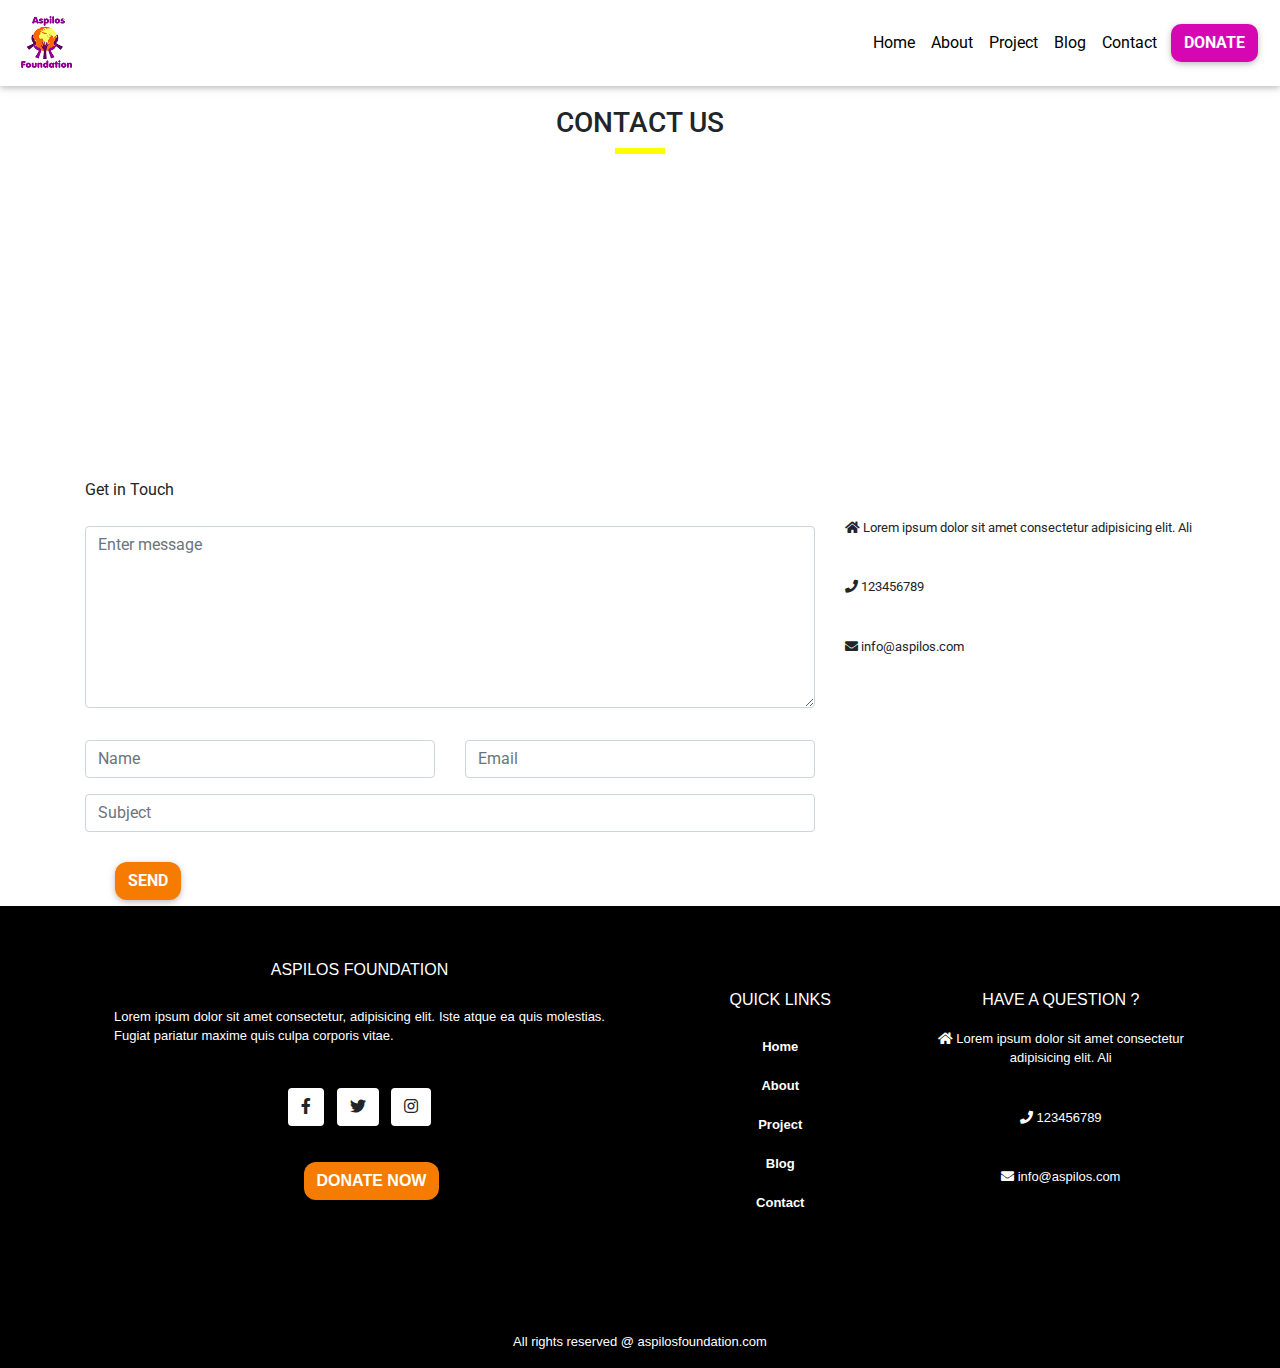
<file: contact us.html>
<!DOCTYPE html>
<html lang="en">
<head>
    <meta charset="UTF-8">
    <meta name="viewport" content="width=device-width, initial-scale=1.0">
    <meta http-equiv="X-UA-Compatible" content="ie=edge">
    <!-- Font Awesome -->
  <link rel="stylesheet" href="https://use.fontawesome.com/releases/v5.11.2/css/all.css">
  <!-- Google Fonts Roboto -->
  <link rel="stylesheet" href="https://fonts.googleapis.com/css?family=Roboto:300,400,500,700&display=swap">
  <!-- Bootstrap core CSS -->
  <link rel="stylesheet" type="text/css" href="./css/style.css">
  <link rel="stylesheet" href="css/bootstrap.min.css">
  <!-- Material Design Bootstrap -->
  <link rel="stylesheet" href="css/mdb.min.css">
  
  <link rel="stylesheet" href="css/bootstrap.css">
  <link rel="stylesheet" href="contact us.html">
  
  <!-- jQuery -->
  <script type="text/javascript" src="js/jquery.min.js"></script>
  <!-- Bootstrap tooltips -->
  <script type="text/javascript" src="js/popper.min.js"></script>
  <!-- Bootstrap core JavaScript -->
  <script type="text/javascript" src="js/bootstrap.min.js"></script>
  <!-- MDB core JavaScript -->
  <script type="text/javascript" src="js/mdb.min.js"></script>
  <script src="js/bootstrap.js"></script>

<title>Aspilos Project</title>
</head>
<body>
    <!--Header-->
  <!--Navbar -->
 <nav class="mb-1 navbar navbar-expand-lg navbar-dark">
 <a class="navbar-brand" href="index.html">
  <img src="image/cropped-aspilos-logo-3-1-removebg-preview.png"></a>
 <button class="navbar-toggler" type="button" data-toggle="collapse" data-target="#navbarSupportedContent-4"
 aria-controls="navbarSupportedContent-4" aria-expanded="false" aria-label="Toggle navigation">
<span class="navbar-toggler-icon"></span>
 </button>
<div class="collapse navbar-collapse" id="navbarSupportedContent-4">
  <ul class="navbar-nav ml-auto">
  <li class="nav-item active">
  <a class="nav-link" href="index.html"style="color: #000000">Home</a>
  <span class="sr-only">(current)</span>
  </a>
  </li>
  <li class="nav-item">
  <a class="nav-link" href="about.html"style="color: #000000">About</a>
  </li>
  <li class="nav-item">
  <a class="nav-link" href="projects.html" style="color: #000000"> Project</a>
  </li>
  <li class="nav-item">
  <a class="nav-link" href="blog.html"style="color: #000000">Blog</a>
  </li>
  <li class="nav-item">
  <a class="nav-link" href="contact us.html"style="color: #000000">Contact</a>
  </li>
  </ul>
  <form class="d">
  <button type="button" class="btn btn-#d606b3 btn-rounded1" style="border-radius: 10px; background-color:#d606b3 ; font-weight: bold; color: #ffffff;">Donate</button>
   </form>
</div>
</nav>
<!--/.Navbar -->
<div class="container">
  <div class="row justify-content-center pt-3">
    <div class="col-lg-12">
       <h3 class="text-center">CONTACT US</h3>
       <div class="just inner mb-2"></div>
    </div>
</div>
<div class="row">
    <div class="col-lg-12" style="height: 300px" >
        <iframe width="100%" height="100%" 
            id="gmap_canvas" src="https://maps.google.com/maps?q=god%20is%20good%20motors%20utako%20abuja&t=&z=13&ie=UTF8&iwloc=&output=embed" 
            frameborder="0" scrolling="no">
        </iframe>
    </div>
</div>
<div class="row">
    <div class="col-lg-12 mt-3">
        <p>Get in Touch</p>
    </div>
</div>
<form>
    <div class="row">
        <div class="col-lg-8">
            <div class="form-group">
                <textarea class="form-control mt-2" rows="7" placeholder="Enter message"></textarea>
            </div>
        <div class="row">
            <div class="col-lg-6">
                <div class="form-group mt-3">
                    <input type="text" name="name" placeholder="Name" class="form-control"
                required="">
                </div>
            </div>
            <div class="col-lg-6">
                <div class="form-group mt-3">
                    <input type="email" name="Email" placeholder="Email" class="form-control"
              required="">
                </div>
            </div>
        </div>
        <div class="row">
            <div class="col-lg-12">
                <input type="text" name="subject" placeholder="Subject" class="form-control"
                required=""> 
            </div>
            
        </div>
        <div class="row">
            <div class="col-lg-4">
              <button type="button" class="btn btn-orange btn-rounded">SEND</button>
            </div>
        </div>
        </div>
        
        <div class="col-lg-4">
            <p class="text" style="font-size: small;" id="basic-addon1"><i class="fa fa-home" 
                aria-hidden="true"></i>       Lorem ipsum dolor sit amet consectetur adipisicing elit. Ali</span>
            <p class="text py-4" style="font-size: small;" id="basic-addon1"><i class="fa fa-phone"
                aria-hidden="true"></i>       123456789</p>
            <p class="text" style="font-size: small;" id="basic-addon1"><i class="fa fa-envelope"
                aria-hidden="true"></i>       info@aspilos.com</p>
        </div>
    </div>
</form>

</div>

  <div class="fixed bottom">
</div>
<footer class="bg-dark text-white text-center text-lg-start fixed bottom">
  <!-- Grid container -->
  <div class="container p-4">

    <!--Grid row-->
<div class="row">
<!--Grid column-->
<div class="col-lg-6 col-md-12 mb-4 mb-md-0" style="margin-top: 30px;">
  <h6 class="text-uppercase">Aspilos foundation</h6>

  <p style="text-align: justify; font-size: small; padding: 20px; font-family: Verdana, Geneva, Tahoma, sans-serif;">
    Lorem ipsum dolor sit amet consectetur, adipisicing elit. Iste atque ea quis
    molestias. Fugiat pariatur maxime quis culpa corporis vitae.
  </p>

 <!-- Facebook -->
<a class="btn btn-white" style="background-color: #3b5998" href="#!" role="button" 
><i class="fab fa-facebook-f"></i
></a>

<!-- Twitter -->
<a class="btn btn-white" style="background-color: #55acee" href="#!" role="button"
><i class="fab fa-twitter"></i
></a>

<!-- Instagram -->
<a class="btn btn-white" style="background-color: #ac2bac" href="#!" role="button"
><i class="fab fa-instagram"></i
></a>
<form class="">
  <button type="button" class="btn btn-orange btn-rounded">DONATE NOW</button>
</form>
</div>

<!--Grid column-->

<!--Grid column-->
<div class="col-lg-3 col-md-6 mb-4 mb-md-0" style="margin-top: -30px;">
<h6 class="text-uppercase" style="padding: 20px;">QUICK LINKS</h6>

<ul class="list-unstyled mb-0">
  <li>
    <a href="index.html" class="text-white" style="padding: 20px; font-size: small; font-weight: bold;">Home</a>
  </li>
  <br>
  <li>
    <a href="about.html" class="text-white" style="padding: 20px; font-size: small; font-weight: bold;" >About</a>
  </li>
  <br>
  <li>
    <a href="projects.html" class="text-white" style="padding: 20px;font-size: small; font-weight: bold;">Project</a>
  </li>
  <br>
  <li>
    <a href="blog.html" class="text-white" style="padding: 20px; font-size: small;font-weight: bold;">Blog</a>
  </li>
  <br>
  <li>
    <a href="contact us.html" class="text-white" style="padding: 20px; font-size: small;font-weight: bold;">Contact</a>
  </li>
</ul>
</div>
<!--Grid column-->

<!--Grid column-->
<div class="col-lg-3 col-md-6 mb-4 mb-md-0" style="margin-top: -30px;">
<h6 class="text-uppercase mb-0" style="padding: 20px;">have a question ?</h6>

<ul class="list-unstyled">
  <li>
    <p class="text" style="font-size: small;" id="basic-addon1"><i class="fa fa-home" 
      aria-hidden="true"></i>  Lorem ipsum dolor sit amet consectetur adipisicing elit. Ali</span>
  </li>
  <li>
    <p class="text py-4" style="font-size: small;" id="basic-addon1"><i class="fa fa-phone"
     aria-hidden="true"></i>   123456789</p>
  </li>
  <li>
    <p class="text" style="font-size: small;" id="basic-addon1"><i class="fa fa-envelope"
      aria-hidden="true"></i>  info@aspilos.com</p>
  </li>
  <li>
</ul>
</div>
<!--Grid column-->
</div>
    <!--Grid row-->
  </div>
  <!-- Grid container -->

  <!-- Copyright -->
  <div class="text-center p-3" style="background-color: rgba(0, 0, 0, 0.2); padding: 20px; font-size: small;">
    All rights reserved @
    <a class="text-white" href="https://aspilosfoundation.com/" style="font-size: small;">aspilosfoundation.com</a>
  </div>
  <!-- Copyright -->
</footer>
</body>
</html>
</file>
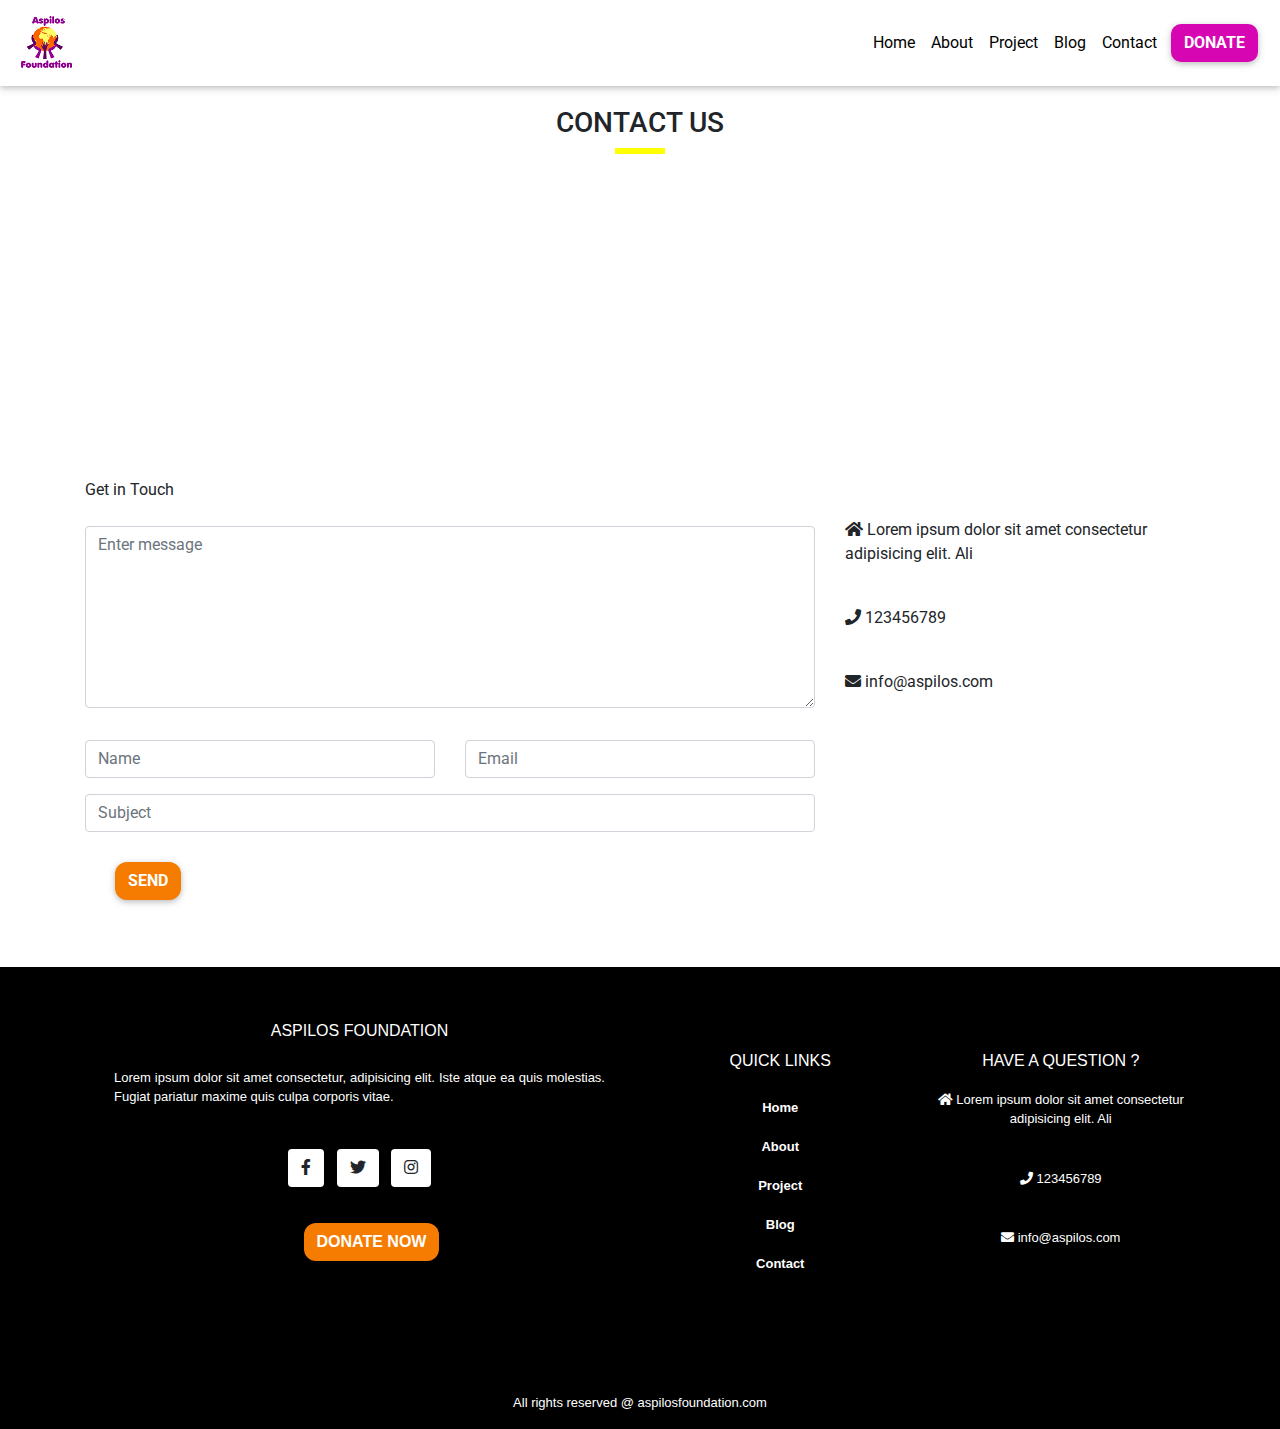
<file: contact_us.html>
<!DOCTYPE html>
<html lang="en">
<head>
    <meta charset="UTF-8">
    <meta name="viewport" content="width=device-width, initial-scale=1.0">
    <meta http-equiv="X-UA-Compatible" content="ie=edge">
    <!-- Font Awesome -->
  <link rel="stylesheet" href="https://use.fontawesome.com/releases/v5.11.2/css/all.css">
  <!-- Google Fonts Roboto -->
  <link rel="stylesheet" href="https://fonts.googleapis.com/css?family=Roboto:300,400,500,700&display=swap">
  <!-- Bootstrap core CSS -->
  <link rel="stylesheet" type="text/css" href="./css/style.css">
  <link rel="stylesheet" href="css/bootstrap.min.css">
  <!-- Material Design Bootstrap -->
  <link rel="stylesheet" href="css/mdb.min.css">
  
  <link rel="stylesheet" href="css/bootstrap.css">
  <link rel="stylesheet" href="contact_us.html">
  
  <!-- jQuery -->
  <script type="text/javascript" src="js/jquery.min.js"></script>
  <!-- Bootstrap tooltips -->
  <script type="text/javascript" src="js/popper.min.js"></script>
  <!-- Bootstrap core JavaScript -->
  <script type="text/javascript" src="js/bootstrap.min.js"></script>
  <!-- MDB core JavaScript -->
  <script type="text/javascript" src="js/mdb.min.js"></script>
  <script src="js/bootstrap.js"></script>

<title>Aspilos Project</title>
</head>
<body>
    <!--Header-->
  <!--Navbar -->
 <nav class="mb-1 navbar navbar-expand-lg navbar-dark">
 <a class="navbar-brand" href="index.html">
  <img src="image/cropped-aspilos-logo-3-1-removebg-preview.png"></a>
 <button class="navbar-toggler" type="button" data-toggle="collapse" data-target="#navbarSupportedContent-4"
 aria-controls="navbarSupportedContent-4" aria-expanded="false" aria-label="Toggle navigation">
<span class="navbar-toggler-icon"></span>
 </button>
<div class="collapse navbar-collapse" id="navbarSupportedContent-4">
  <ul class="navbar-nav ml-auto">
  <li class="nav-item active">
  <a class="nav-link" href="index.html"style="color: #000000">Home</a>
  <span class="sr-only">(current)</span>
  </a>
  </li>
  <li class="nav-item">
  <a class="nav-link" href="about.html"style="color: #000000">About</a>
  </li>
  <li class="nav-item">
  <a class="nav-link" href="projects.html" style="color: #000000"> Project</a>
  </li>
  <li class="nav-item">
  <a class="nav-link" href="blog.html"style="color: #000000">Blog</a>
  </li>
  <li class="nav-item">
  <a class="nav-link" href="contact_us.html"style="color: #000000">Contact</a>
  </li>
  </ul>
  <form class="d">
  <button type="button" class="btn btn-#d606b3 btn-rounded1" style="border-radius: 10px; background-color:#d606b3 ; font-weight: bold; color: #ffffff;">Donate</button>
   </form>
</div>
</nav>
<!--/.Navbar -->
<div class="container">
  <div class="row justify-content-center pt-3">
    <div class="col-lg-12">
       <h3 class="text-center">CONTACT US</h3>
       <div class="just inner mb-2"></div>
    </div>
</div>
<div class="row">
    <div class="col-lg-12" style="height: 300px" >
        <iframe width="100%" height="100%" 
            id="gmap_canvas" src="https://maps.google.com/maps?q=Aspilos%20foundation&t=&z=13&ie=UTF8&iwloc=&output=embed" 
            frameborder="0" scrolling="no">
        </iframe>
    </div>
</div>
<div class="row">
    <div class="col-lg-12 mt-3">
        <p>Get in Touch</p>
    </div>
</div>
<form>
    <div class="row">
        <div class="col-lg-8">
            <div class="form-group">
                <textarea class="form-control mt-2" rows="7" placeholder="Enter message"></textarea>
            </div>
        <div class="row">
            <div class="col-lg-6">
                <div class="form-group mt-3">
                    <input type="text" name="name" placeholder="Name" class="form-control"
                required="">
                </div>
            </div>
            <div class="col-lg-6">
                <div class="form-group mt-3">
                    <input type="email" name="Email" placeholder="Email" class="form-control"
              required="">
                </div>
            </div>
        </div>
        <div class="row">
            <div class="col-lg-12">
                <input type="text" name="subject" placeholder="Subject" class="form-control"
                required=""> 
            </div>
            
        </div>
        <div class="row">
            <div class="col-lg-4">
              <button type="button" class="btn btn-orange btn-rounded" style="margin-bottom: 30%;">SEND</button>
            </div>
        </div>
        </div>
        
        <div class="col-lg-4">
            <p class="text" id="basic-addon1"><i class="fa fa-home" 
                aria-hidden="true"></i>       Lorem ipsum dolor sit amet consectetur adipisicing elit. Ali</span>
            <p class="text py-4" id="basic-addon1"><i class="fa fa-phone"
                aria-hidden="true"></i>       123456789</p>
            <p class="text" id="basic-addon1"><i class="fa fa-envelope"
                aria-hidden="true"></i>       info@aspilos.com</p>
        </div>
    </div>
</form>

</div>

  <div class="fixed bottom">
</div>
<footer class="bg-dark text-white text-center text-lg-start fixed bottom">
  <!-- Grid container -->
  <div class="container p-4">

    <!--Grid row-->
<div class="row">
<!--Grid column-->
<div class="col-lg-6 col-md-12 mb-4 mb-md-0" style="margin-top: 30px;">
  <h6 class="text-uppercase">Aspilos foundation</h6>

  <p style="text-align: justify; font-size: small; padding: 20px; font-family: Verdana, Geneva, Tahoma, sans-serif;">
    Lorem ipsum dolor sit amet consectetur, adipisicing elit. Iste atque ea quis
    molestias. Fugiat pariatur maxime quis culpa corporis vitae.
  </p>

 <!-- Facebook -->
<a class="btn btn-white" style="background-color: #3b5998" href="#!" role="button" 
><i class="fab fa-facebook-f"></i
></a>

<!-- Twitter -->
<a class="btn btn-white" style="background-color: #55acee" href="#!" role="button"
><i class="fab fa-twitter"></i
></a>

<!-- Instagram -->
<a class="btn btn-white" style="background-color: #ac2bac" href="#!" role="button"
><i class="fab fa-instagram"></i
></a>
<form class="">
  <button type="button" class="btn btn-orange btn-rounded">DONATE NOW</button>
</form>
</div>

<!--Grid column-->

<!--Grid column-->
<div class="col-lg-3 col-md-6 mb-4 mb-md-0" style="margin-top: -30px;">
<h6 class="text-uppercase" style="padding: 20px;">QUICK LINKS</h6>

<ul class="list-unstyled mb-0">
  <li>
    <a href="index.html" class="text-white" style="padding: 20px; font-size: small; font-weight: bold;">Home</a>
  </li>
  <br>
  <li>
    <a href="about.html" class="text-white" style="padding: 20px; font-size: small; font-weight: bold;" >About</a>
  </li>
  <br>
  <li>
    <a href="projects.html" class="text-white" style="padding: 20px;font-size: small; font-weight: bold;">Project</a>
  </li>
  <br>
  <li>
    <a href="blog.html" class="text-white" style="padding: 20px; font-size: small;font-weight: bold;">Blog</a>
  </li>
  <br>
  <li>
    <a href="contact_us.html" class="text-white" style="padding: 20px; font-size: small;font-weight: bold;">Contact</a>
  </li>
</ul>
</div>
<!--Grid column-->

<!--Grid column-->
<div class="col-lg-3 col-md-6 mb-4 mb-md-0" style="margin-top: -30px;">
<h6 class="text-uppercase mb-0" style="padding: 20px;">have a question ?</h6>

<ul class="list-unstyled">
  <li>
    <p class="text" style="font-size: small;" id="basic-addon1"><i class="fa fa-home" 
      aria-hidden="true"></i>  Lorem ipsum dolor sit amet consectetur adipisicing elit. Ali</span>
  </li>
  <li>
    <p class="text py-4" style="font-size: small;" id="basic-addon1"><i class="fa fa-phone"
     aria-hidden="true"></i>   123456789</p>
  </li>
  <li>
    <p class="text" style="font-size: small;" id="basic-addon1"><i class="fa fa-envelope"
      aria-hidden="true"></i>  info@aspilos.com</p>
  </li>
  <li>
</ul>
</div>
<!--Grid column-->
</div>
    <!--Grid row-->
  </div>
  <!-- Grid container -->

  <!-- Copyright -->
  <div class="text-center p-3" style="background-color: rgba(0, 0, 0, 0.2); padding: 20px; font-size: small;">
    All rights reserved @
    <a class="text-white" href="https://aspilosfoundation.com/" style="font-size: small;">aspilosfoundation.com</a>
  </div>
  <!-- Copyright -->
</footer>
</body>
</html>
</file>
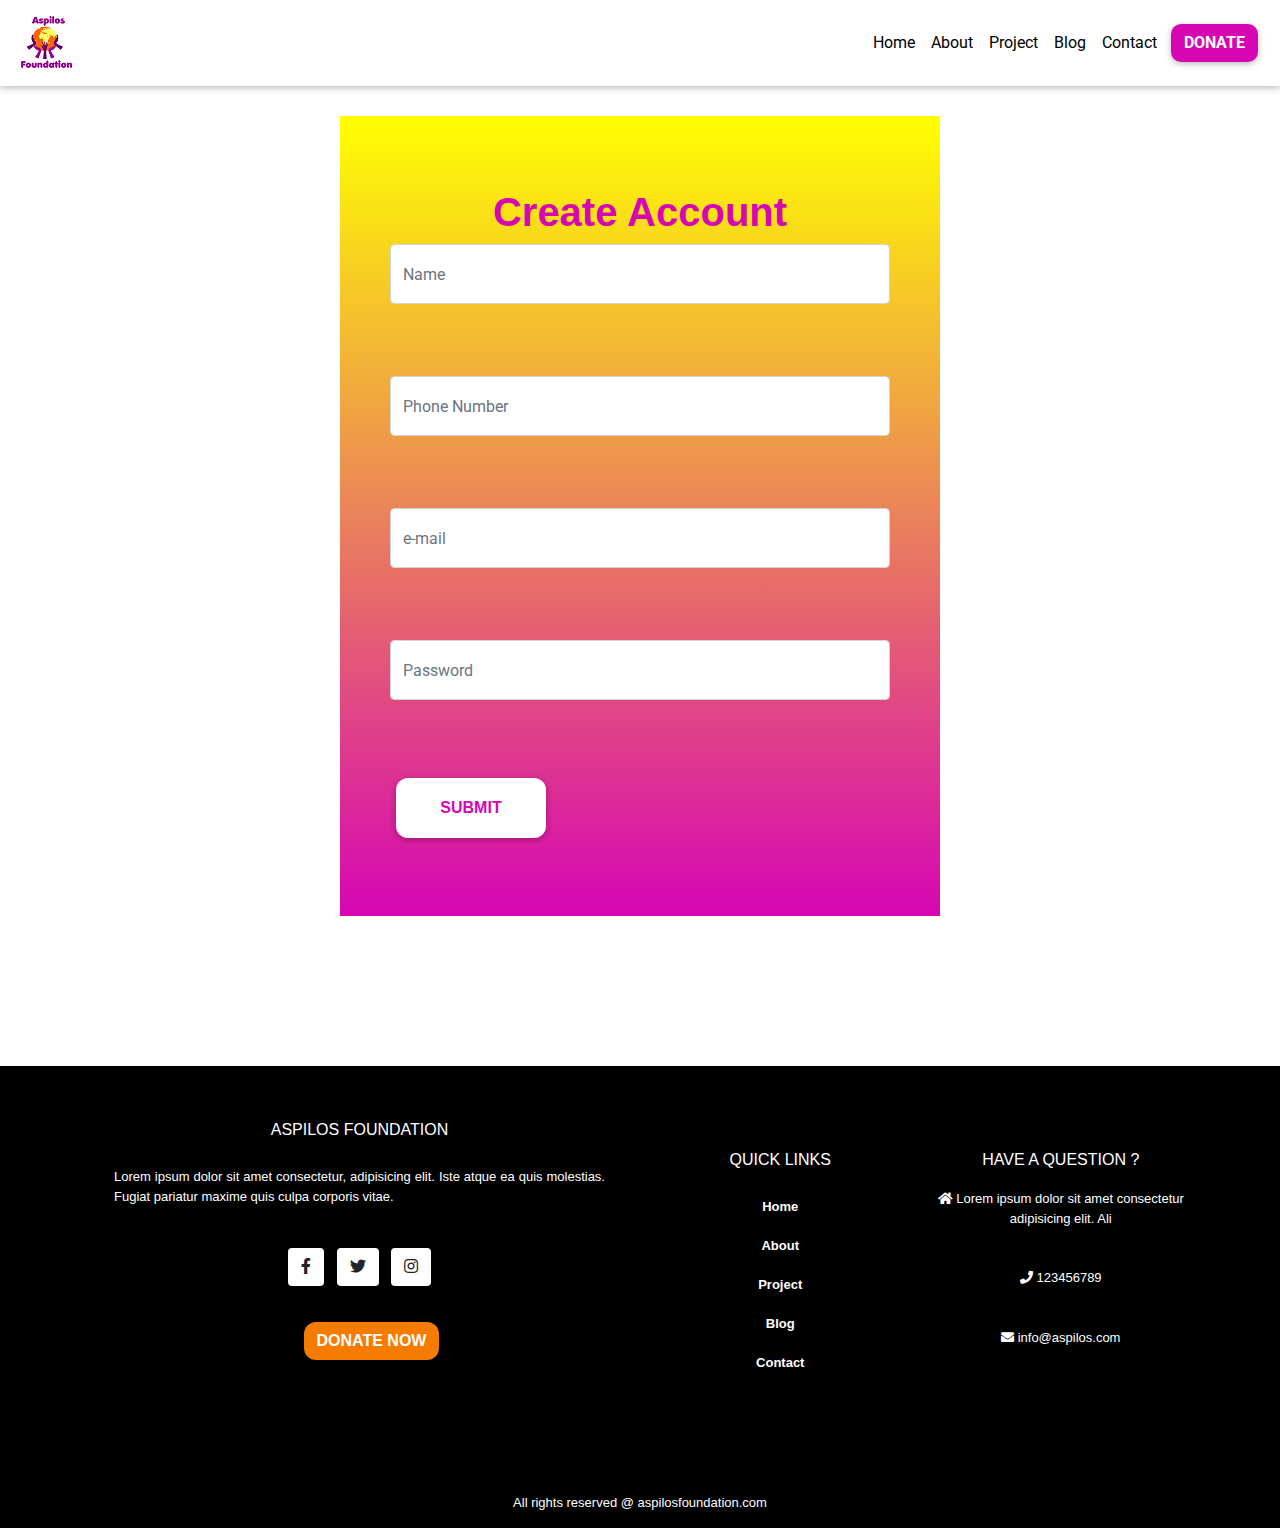
<file: form.html>
<!DOCTYPE html>
<html lang="en">
<head>
    <meta charset="UTF-8">
    <meta name="viewport" content="width=device-width, initial-scale=1.0">
    <meta http-equiv="X-UA-Compatible" content="ie=edge">
    <!-- Font Awesome -->
  <link rel="stylesheet" href="https://use.fontawesome.com/releases/v5.11.2/css/all.css">
  <!-- Google Fonts Roboto -->
  <link rel="stylesheet" href="https://fonts.googleapis.com/css?family=Roboto:300,400,500,700&display=swap">
  <!-- Bootstrap core CSS -->
  <link rel="stylesheet" href="css/bootstrap.min.css">
  <!-- Material Design Bootstrap -->
  <link rel="stylesheet" href="css/mdb.min.css">
  
  <link rel="stylesheet" href="css/bootstrap.css">
  
  <!-- jQuery -->
  <script type="text/javascript" src="js/jquery.min.js"></script>
  <!-- Bootstrap tooltips -->
  <script type="text/javascript" src="js/popper.min.js"></script>
  <!-- Bootstrap core JavaScript -->
  <script type="text/javascript" src="js/bootstrap.min.js"></script>
  <!-- MDB core JavaScript -->
  <script type="text/javascript" src="js/mdb.min.js"></script>
  <script src="js/bootstrap.js"></script>

<title>Aspilos Project</title>
</head>
<body>
    <!--Header-->
  <!--Navbar -->
 <nav class="mb-1 navbar navbar-expand-lg navbar-dark">
 <a class="navbar-brand" href="index.html">
  <img src="image/cropped-aspilos-logo-3-1-removebg-preview.png"></a>
 <button class="navbar-toggler" type="button" data-toggle="collapse" data-target="#navbarSupportedContent-4"
 aria-controls="navbarSupportedContent-4" aria-expanded="false" aria-label="Toggle navigation">
<span class="navbar-toggler-icon"></span>
 </button>
<div class="collapse navbar-collapse" id="navbarSupportedContent-4">
  <ul class="navbar-nav ml-auto">
  <li class="nav-item active">
  <a class="nav-link" href="index.html"style="color: #000000">Home</a>
  <span class="sr-only">(current)</span>
  </a>
  </li>
  <li class="nav-item">
  <a class="nav-link" href="about.html"style="color: #000000">About</a>
  </li>
  <li class="nav-item">
  <a class="nav-link" href="projects.html" style="color: #000000"> Project</a>
  </li>
  <li class="nav-item">
  <a class="nav-link" href="blog.html"style="color: #000000">Blog</a>
  </li>
  <li class="nav-item">
  <a class="nav-link" href="contact_us.html"style="color: #000000">Contact</a>
  </li>
  </ul>
  <form class="d">
  <button type="button" class="btn btn-#d606b3 btn-rounded1" style=" background-color:#d606b3; color:#ffffff; font-weight: bold; border-radius: 10px;">Donate</button>
   </form>
</div>
</nav>
<!--/.Navbar -->

<!--container holding the form together-->
<div class="container" style="height: 800px; width: 600px; background-color: #ffff00; padding: 50px; align-content: center; margin-top: 30px; margin-bottom: 150px; background:linear-gradient(to bottom,#ffff00,#d606b3 );">
    <h1 style="color: #d606b3 ;font-family: Verdana, Geneva, Tahoma, sans-serif; text-align: center; font-weight: bold;">Create Account</h1>
    <form action="" method="POST">
        <input type="text" name="uname" placeholder="Name" required="" maxlength="30" minlength="10" class="form-control" style=" height: 60px;">
        <br><br><br>
        <input type="text" name="pnumber" placeholder="Phone Number" required="" maxlength="30" minlength="10" class="form-control" style=" height: 60px;">
        <br><br><br>
        <input type="email" name="uemail" placeholder="e-mail" required="" maxlength="30" minlength="10" class="form-control" style=" height: 60px;">
        <br><br><br>
        <input type="password" name="pword" placeholder="Password" required="" maxlength="30" minlength="10" class="form-control" style=" height: 60px;">
        <br><br><br>
        <input type="submit" name="submit" value="SUBMIT" class="btn btn-#d606b3" style="height: 60px; width: 150px; border-radius: 12px; background-color:#ffffff; color: #d606b3; font-family: Verdana, Geneva, Tahoma, sans-serif; font-weight: bold;">

    </form>

</div>




<footer class="bg-dark text-white text-center text-lg-start fixed bottom">
    <!-- Grid container -->
    <div class="container p-4">
      <!--Grid row-->
  <div class="row">
  <!--Grid column-->
  <div class="col-lg-6 col-md-12 mb-4 mb-md-0" style="margin-top: 30px;">
    <h6 class="text-uppercase">Aspilos foundation</h6>
  
    <p style="text-align: justify; font-size: small; padding: 20px; font-family: Verdana, Geneva, Tahoma, sans-serif;">
      Lorem ipsum dolor sit amet consectetur, adipisicing elit. Iste atque ea quis
      molestias. Fugiat pariatur maxime quis culpa corporis vitae.
    </p>
  
   <!-- Facebook -->
  <a class="btn btn-white" style="background-color: #3b5998" href="#!" role="button" 
  ><i class="fab fa-facebook-f"></i
  ></a>
  
  <!-- Twitter -->
  <a class="btn btn-white" style="background-color: #55acee" href="#!" role="button"
  ><i class="fab fa-twitter"></i
  ></a>
  
  <!-- Instagram -->
  <a class="btn btn-white" style="background-color: #ac2bac" href="#!" role="button"
  ><i class="fab fa-instagram"></i
  ></a>
  <form class="">
    <button type="button" class="btn btn-orange btn-rounded">DONATE NOW</button>
  </form>
  </div>
  
  <!--Grid column-->
  
  <!--Grid column-->
  <div class="col-lg-3 col-md-6 mb-4 mb-md-0" style="margin-top: -30px;">
  <h6 class="text-uppercase" style="padding: 20px;">QUICK LINKS</h6>
  
  <ul class="list-unstyled mb-0">
    <li>
      <a href="index.html" class="text-white" style="padding:  40px; font-size: small; font-weight: bold;">Home</a>
    </li>
    <br>
    <li>
      <a href="about.html" class="text-white" style="padding: 40px; font-size: small; font-weight: bold;" >About</a>
    </li>
    <br>
    <li>
      <a href="projects.html" class="text-white" style="padding: 40px;font-size: small; font-weight: bold;">Project</a>
    </li>
    <br>
    <li>
      <a href="blog.html" class="text-white" style="padding: 40px; font-size: small;font-weight: bold;">Blog</a>
    </li>
    <br>
    <li>
      <a href="contact_us.html" class="text-white" style="padding: 20px; font-size: small;font-weight: bold;">Contact</a>
    </li>
  </ul>
  </div>
  <!--Grid column-->
  
  <!--Grid column-->
  <div class="col-lg-3 col-md-6 mb-4 mb-md-0" style="margin-top: -30px;">
  <h6 class="text-uppercase mb-0" style="padding: 20px;">have a question ?</h6>
  
  <ul class="list-unstyled">
    <li>
      <p class="text" style="font-size: small;" id="basic-addon1"><i class="fa fa-home" 
        aria-hidden="true"></i>   Lorem ipsum dolor sit amet consectetur adipisicing elit. Ali</span>
    </li>
    <li>
      <p class="text py-4" style="font-size: small;" id="basic-addon1"><i class="fa fa-phone"
       aria-hidden="true"></i>  123456789</p>
    </li>
    <li>
      <p class="text" style="font-size: small;" id="basic-addon1"><i class="fa fa-envelope"
        aria-hidden="true"></i>  info@aspilos.com</p>
    </li>
    <li>
  </ul>
  </div>
  <!--Grid column-->
  </div>
      <!--Grid row-->
    </div>
    <!-- Grid container -->
  
    <!-- Copyright -->
    <div class="text-center p-3" style="background-color: rgba(0, 0, 0, 0.2); padding: 20px; font-size: small;">
      All rights reserved @
      <a class="text-white" href="https://aspilosfoundation.com/" style="font-size: small;">aspilosfoundation.com</a>
    </div>
    <!-- Copyright -->
  </footer>
  </body>
  </html>
</file>
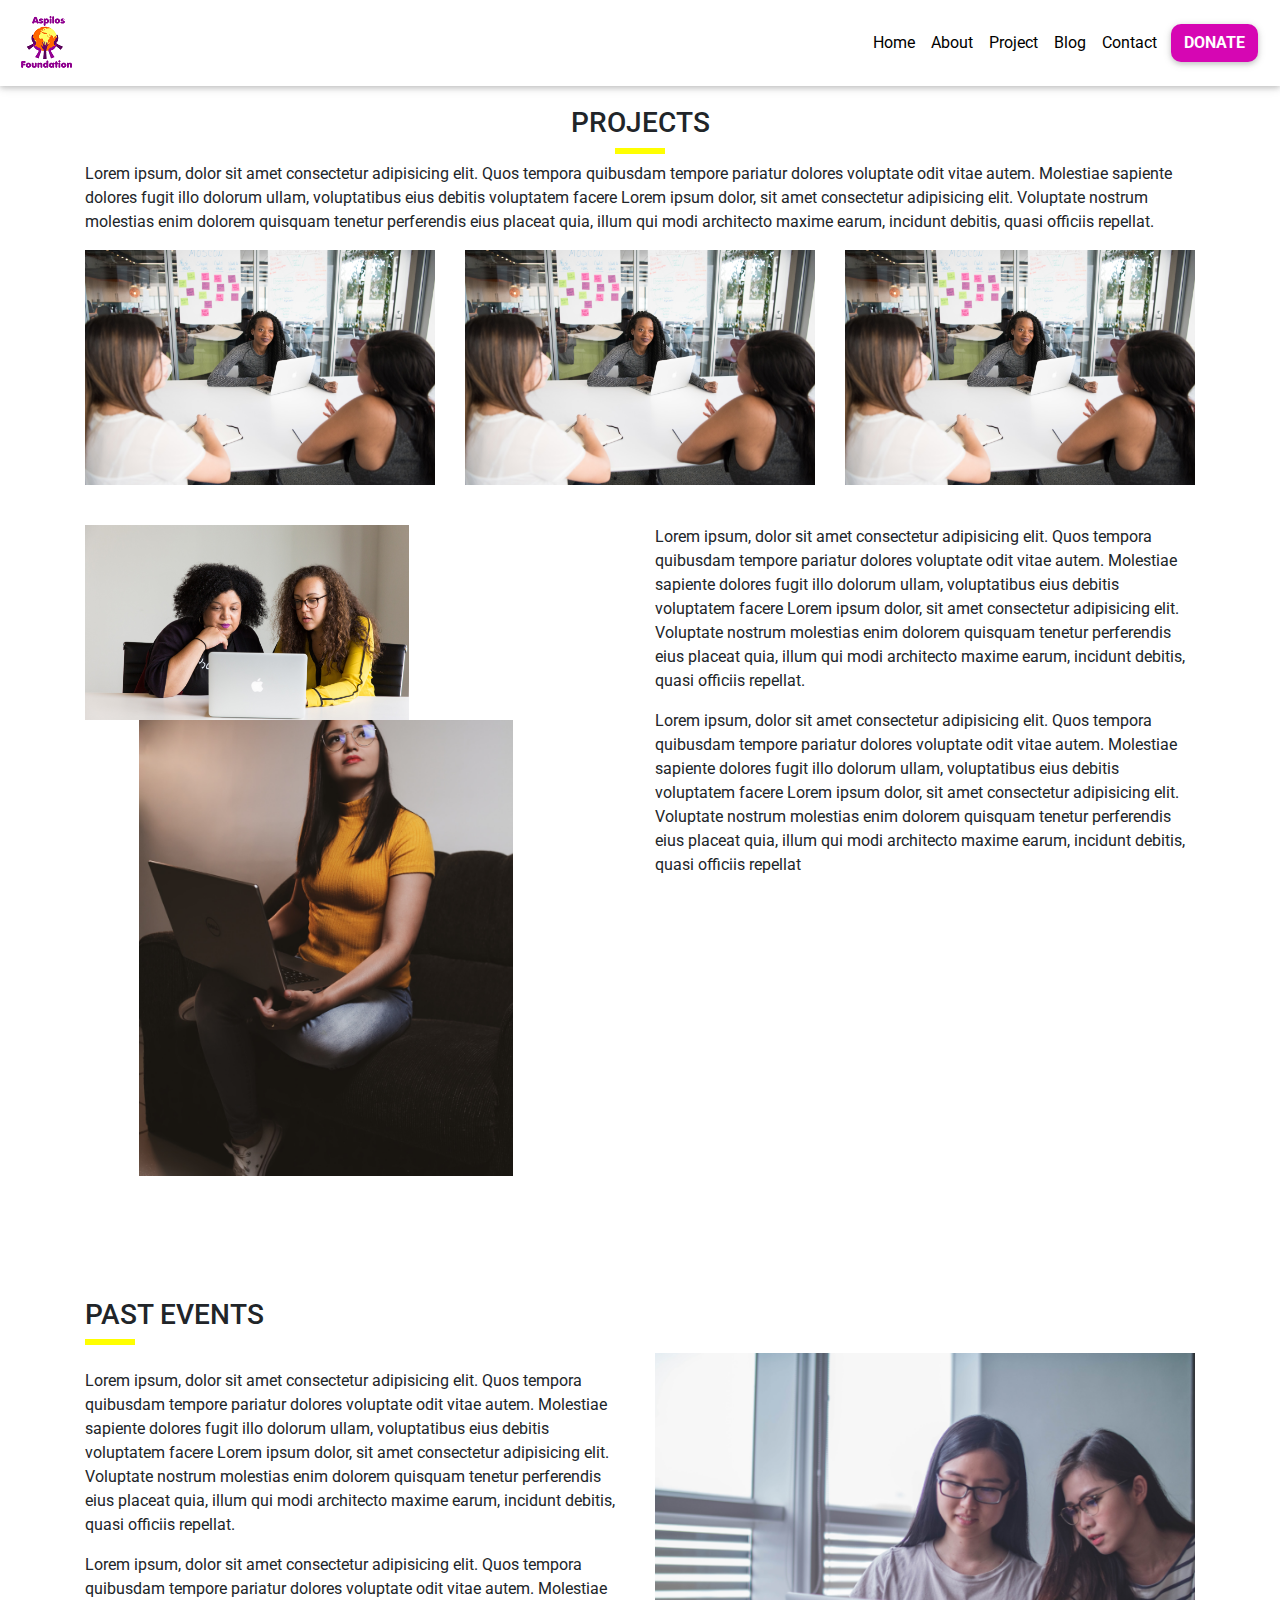
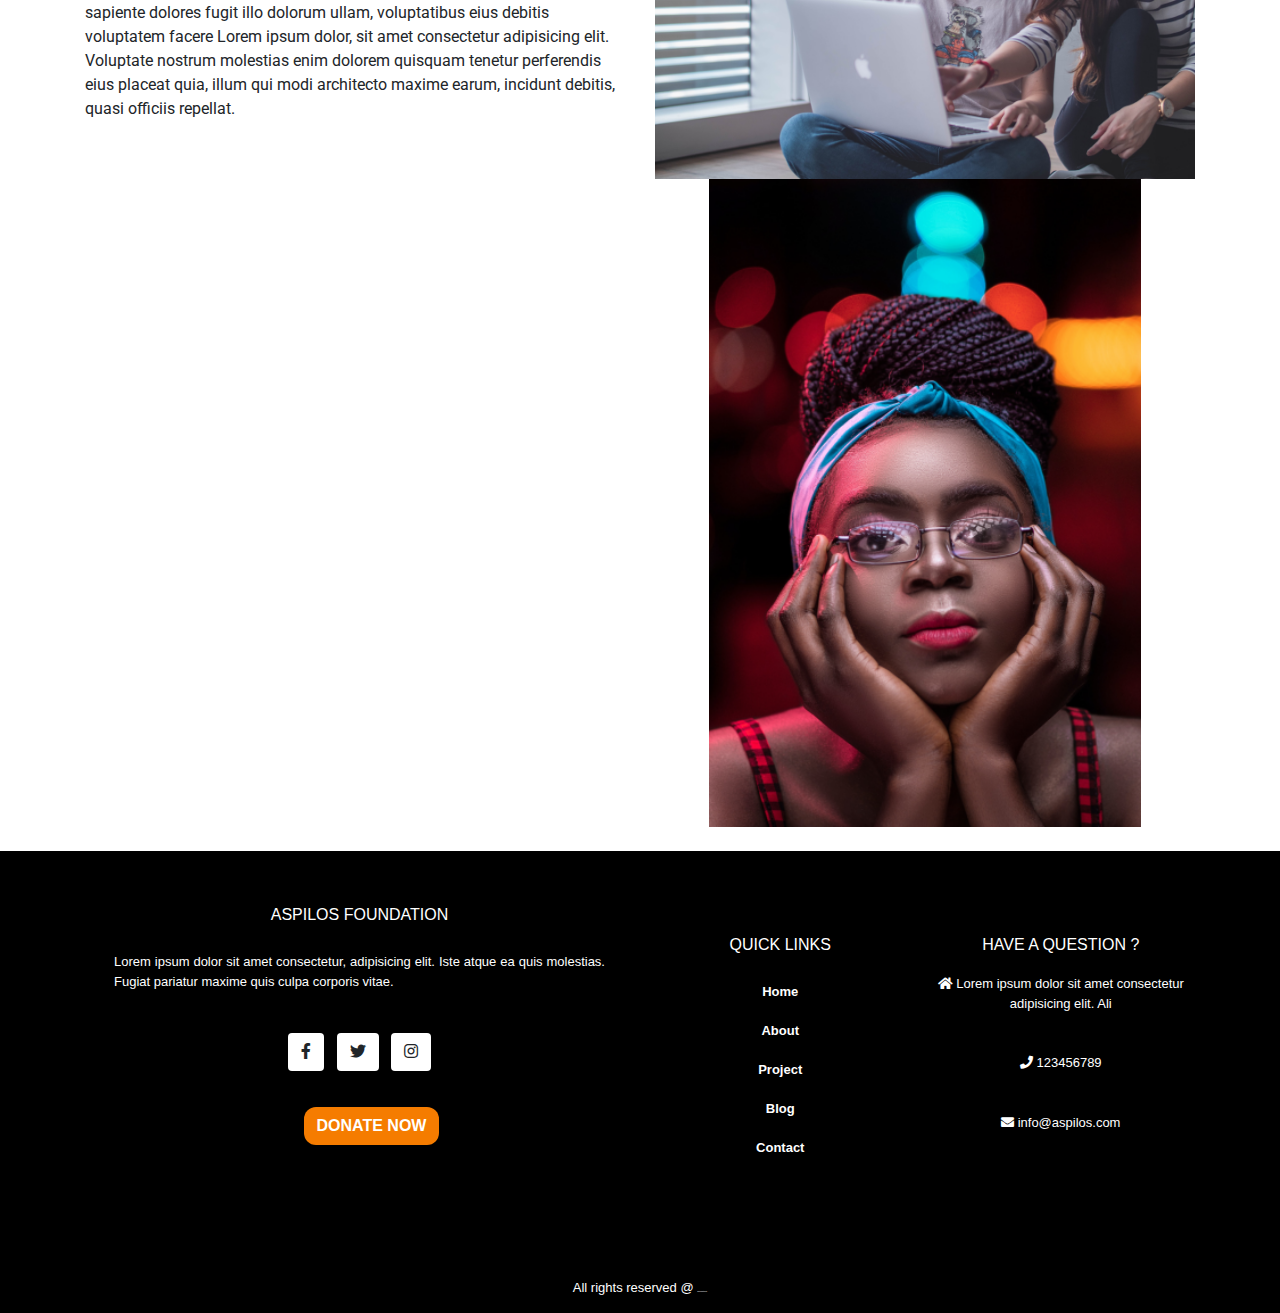
<file: projects.html>
<!DOCTYPE html>
<html lang="en">

<head>
  <meta charset="UTF-8">
  <meta name="viewport" content="width=device-width, initial-scale=1.0">
  <meta http-equiv="X-UA-Compatible" content="ie=edge">
  <!-- Font Awesome -->
  <link rel="stylesheet" href="https://use.fontawesome.com/releases/v5.11.2/css/all.css">
  <!-- Google Fonts Roboto -->
  <link rel="stylesheet" href="https://fonts.googleapis.com/css?family=Roboto:300,400,500,700&display=swap">
  <!-- Bootstrap core CSS -->
  <link rel="stylesheet" type="text/css" href="./css/style.css">
  <link rel="stylesheet" href="css/bootstrap.min.css">
  <!-- Material Design Bootstrap -->
  <link rel="stylesheet" href="css/mdb.min.css">

  <link rel="stylesheet" href="css/bootstrap.css">

  <!-- jQuery -->
  <script type="text/javascript" src="js/jquery.min.js"></script>
  <!-- Bootstrap tooltips -->
  <script type="text/javascript" src="js/popper.min.js"></script>
  <!-- Bootstrap core JavaScript -->
  <script type="text/javascript" src="js/bootstrap.min.js"></script>
  <!-- MDB core JavaScript -->
  <script type="text/javascript" src="js/mdb.min.js"></script>
  <script src="js/bootstrap.js"></script>

  <title>Aspilos Project</title>
</head>

<body>
  <!--Header-->
  <!--Navbar -->
  <nav class="mb-1 navbar navbar-expand-lg navbar-dark">
    <a class="navbar-brand" href="index.html">
      <img src="image/cropped-aspilos-logo-3-1-removebg-preview.png"></a>
    <button class="navbar-toggler" type="button" data-toggle="collapse" data-target="#navbarSupportedContent-4"
      aria-controls="navbarSupportedContent-4" aria-expanded="false" aria-label="Toggle navigation">
      <span class="navbar-toggler-icon"></span>
    </button>
    <div class="collapse navbar-collapse" id="navbarSupportedContent-4">
      <ul class="navbar-nav ml-auto">
        <li class="nav-item active">
          <a class="nav-link" href="index.html" style="color: #000000">Home</a>
          <span class="sr-only">(current)</span>
          </a>
        </li>
        <li class="nav-item">
          <a class="nav-link" href="about.html" style="color: #000000">About</a>
        </li>
        <li class="nav-item">
          <a class="nav-link" href="projects.html" style="color: #000000"> Project</a>
        </li>
        <li class="nav-item">
          <a class="nav-link" href="blog.html" style="color: #000000">Blog</a>
        </li>
        <li class="nav-item">
          <a class="nav-link" href="contact_us.html" style="color: #000000">Contact</a>
        </li>
      </ul>
      <form class="d">
        <button type="button" class="btn btn-#d606b3 btn-rounded1" style="border-radius: 10px; background-color:#d606b3 ; font-weight: bold; color: #ffffff;">Donate</button>
      </form>
    </div>
  </nav>
  <!--/.Navbar -->
  <div class="container">
    <div class="row justify-content-center pt-3">
        <div class="col-lg-12">
          <h3 class="text-center">PROJECTS </h3>
          <div class="just inner mb-2"></div>
        </div>
      </div>

      <div class="row">
        <div class="col-lg-12">
          <p class="text">Lorem ipsum, dolor sit amet consectetur adipisicing elit. Quos tempora
            quibusdam tempore pariatur dolores voluptate odit vitae autem. Molestiae sapiente dolores fugit illo dolorum
            ullam,
            voluptatibus eius debitis voluptatem facere Lorem ipsum dolor, sit amet consectetur adipisicing elit.
            Voluptate nostrum molestias enim dolorem quisquam tenetur perferendis eius placeat quia, illum qui modi
            architecto maxime earum,
            incidunt debitis, quasi officiis repellat.</p>
        </div>
      </div>

      <div class="row">
        <div class="col-lg-4">
          <img src="./image/img1.png" class="img-fluid" alt="...">
        </div>
        <div class="col-lg-4">
          <img src="./image/img1.png" class="img-fluid" alt="...">
        </div>
        <div class="col-lg-4">
          <img src="./image/img1.png" class="img-fluid" alt="...">
        </div>
      </div>

      <div class="row mt-4">
          <div class="col-lg-6">
            <img src="./image/img2.png" class="img-fluid mt-3" style="width: 60%;"><br>
            <img src="./image/img3.png" class="img-fluid" style="height: 60%; margin-left: 10%; ">
          </div>
          <div class="col-lg-6">
            <p class="text mt-3">Lorem ipsum, dolor sit amet consectetur adipisicing elit. Quos
                tempora quibusdam tempore pariatur dolores voluptate odit vitae autem. Molestiae sapiente dolores fugit illo
                dolorum ullam,
                voluptatibus eius debitis voluptatem facere Lorem ipsum dolor, sit amet consectetur adipisicing elit.
                Voluptate nostrum molestias enim dolorem quisquam tenetur perferendis eius placeat quia, illum qui modi
                architecto maxime earum,
                incidunt debitis, quasi officiis repellat.</p>
              <p class="text">Lorem ipsum, dolor sit amet consectetur adipisicing elit. Quos tempora
                quibusdam tempore pariatur dolores voluptate odit vitae autem. Molestiae sapiente dolores fugit illo dolorum
                ullam,
                voluptatibus eius debitis voluptatem facere Lorem ipsum dolor, sit amet consectetur adipisicing elit.
                Voluptate nostrum molestias enim dolorem quisquam tenetur perferendis eius placeat quia, illum qui modi
                architecto maxime earum,
                incidunt debitis, quasi officiis repellat</p>
              </div>
      </div>
            
      <div class="row mt-4">
        <div class="col-lg-12">
          <h3 class="mt-1">PAST EVENTS </h3>
          <div class="just mb-2"></div>
        </div>
      </div>

      <div class="row">
        <div class="col-lg-6">
          <p class="text mt-3">Lorem ipsum, dolor sit amet consectetur adipisicing elit. Quos
            tempora quibusdam tempore pariatur dolores voluptate odit vitae autem. Molestiae sapiente dolores fugit illo
            dolorum ullam,
            voluptatibus eius debitis voluptatem facere Lorem ipsum dolor, sit amet consectetur adipisicing elit.
            Voluptate nostrum molestias enim dolorem quisquam tenetur perferendis eius placeat quia, illum qui modi
            architecto maxime earum,
            incidunt debitis, quasi officiis repellat.</p>
          <p class="text">Lorem ipsum, dolor sit amet consectetur adipisicing elit. Quos tempora
            quibusdam tempore pariatur dolores voluptate odit vitae autem. Molestiae sapiente dolores fugit illo dolorum
            ullam,
            voluptatibus eius debitis voluptatem facere Lorem ipsum dolor, sit amet consectetur adipisicing elit.
            Voluptate nostrum molestias enim dolorem quisquam tenetur perferendis eius placeat quia, illum qui modi
            architecto maxime earum,
            incidunt debitis, quasi officiis repellat.</p>
        </div>

        <div class="col-lg-6">
            <img src="./image/img4.png" class="img-fluid"><br>
            <img src="./image/img5.png" class="img-fluid" style="margin-left: 10%;width: 80%;">
        </div>
    </div>


  </div>

  <div class="fixed bottom mt-4">
  </div>
  <footer class="bg-dark text-white text-center text-lg-start fixed bottom">
    <!-- Grid container -->
    <div class="container p-4">

      <!--Grid row-->
      <div class="row">
        <!--Grid column-->
        <div class="col-lg-6 col-md-12 mb-4 mb-md-0" style="margin-top: 30px;">
          <h6 class="text-uppercase">Aspilos foundation</h6>

          <p
            style="text-align: justify; font-size: small; padding: 20px; font-family: Verdana, Geneva, Tahoma, sans-serif;">
            Lorem ipsum dolor sit amet consectetur, adipisicing elit. Iste atque ea quis
            molestias. Fugiat pariatur maxime quis culpa corporis vitae.
          </p>

          <!-- Facebook -->
          <a class="btn btn-white" style="background-color: #3b5998" href="#!" role="button"><i
              class="fab fa-facebook-f"></i></a>

          <!-- Twitter -->
          <a class="btn btn-white" style="background-color: #55acee" href="#!" role="button"><i
              class="fab fa-twitter"></i></a>

          <!-- Instagram -->
          <a class="btn btn-white" style="background-color: #ac2bac" href="#!" role="button"><i
              class="fab fa-instagram"></i></a>
          <form class="">
            <button type="button" class="btn btn-orange btn-rounded">DONATE NOW</button>
          </form>
        </div>

        <!--Grid column-->

        <!--Grid column-->
        <div class="col-lg-3 col-md-6 mb-4 mb-md-0" style="margin-top: -30px;">
          <h6 class="text-uppercase" style="padding: 20px;">QUICK LINKS</h6>

          <ul class="list-unstyled mb-0">
            <li>
              <a href="index.html" class="text-white" style="padding: 20px; font-size: small; font-weight: bold;">Home</a>
            </li>
            <br>
            <li>
              <a href="about.html" class="text-white" style="padding: 20px; font-size: small; font-weight: bold;">About</a>
            </li>
            <br>
            <li>
              <a href="projects.html" class="text-white" style="padding: 20px;font-size: small; font-weight: bold;">Project</a>
            </li>
            <br>
            <li>
              <a href="blog.html" class="text-white" style="padding: 20px; font-size: small;font-weight: bold;">Blog</a>
            </li>
            <br>
            <li>
              <a href="contact_us.html" class="text-white" style="padding: 20px; font-size: small;font-weight: bold;">Contact</a>
            </li>
          </ul>
        </div>
        <!--Grid column-->

        <!--Grid column-->
        <div class="col-lg-3 col-md-6 mb-4 mb-md-0" style="margin-top: -30px;">
          <h6 class="text-uppercase mb-0" style="padding: 20px;">have a question ?</h6>

          <ul class="list-unstyled">
            <li>
              <p class="text" style="font-size: small;" id="basic-addon1"><i class="fa fa-home" 
                aria-hidden="true"></i>  Lorem ipsum dolor sit amet consectetur adipisicing elit. Ali</span>
            </li>
            <li>
              <p class="text py-4" style="font-size: small;" id="basic-addon1"><i class="fa fa-phone"
               aria-hidden="true"></i>  123456789</p>
            </li>
            <li>
              <p class="text" style="font-size: small;" id="basic-addon1"><i class="fa fa-envelope"
                aria-hidden="true"></i> info@aspilos.com</p>
            </li>
            <li>
          </ul>
        </div>
        <!--Grid column-->
      </div>
      <!--Grid row-->
    </div>
    <!-- Grid container -->

    <!-- Copyright -->
    <div class="text-center p-3" style="background-color: rgba(0, 0, 0, 0.2); padding: 20px; font-size: small;">
      All rights reserved @
      <a class="text-white" href="https://aspilosfoundation.com/">aspilosfoundation.com</a>
    </div>
    <!-- Copyright -->
  </footer>
</body>

</html>
</file>
<file: css/style.css>
.just{
    height: 6px;
    width: 50px;
    background-color: yellow;
}

.just{
    height: 6px;
    width: 50px;
    background-color: yellow;
}
.inner {
    margin: 0 auto;
  }
.button {
    border: 5px solid black;
    background-color: orange;
    color:white;
    padding: 13px;
    width: 110px;
    height: 30px;
    font-size: 17px;
    font-weight: 200;
    cursor: pointer;
  }
  
  .success:hover {
    background-color: #4CAF50;
    color: white;
  }
  .image2{
      padding-top: 150px;
  }

  .top {
    position: absolute;
    left: 100px;
    top: 100px;
    border: 1px solid black;
    z-index: 1;
   }
</file>
